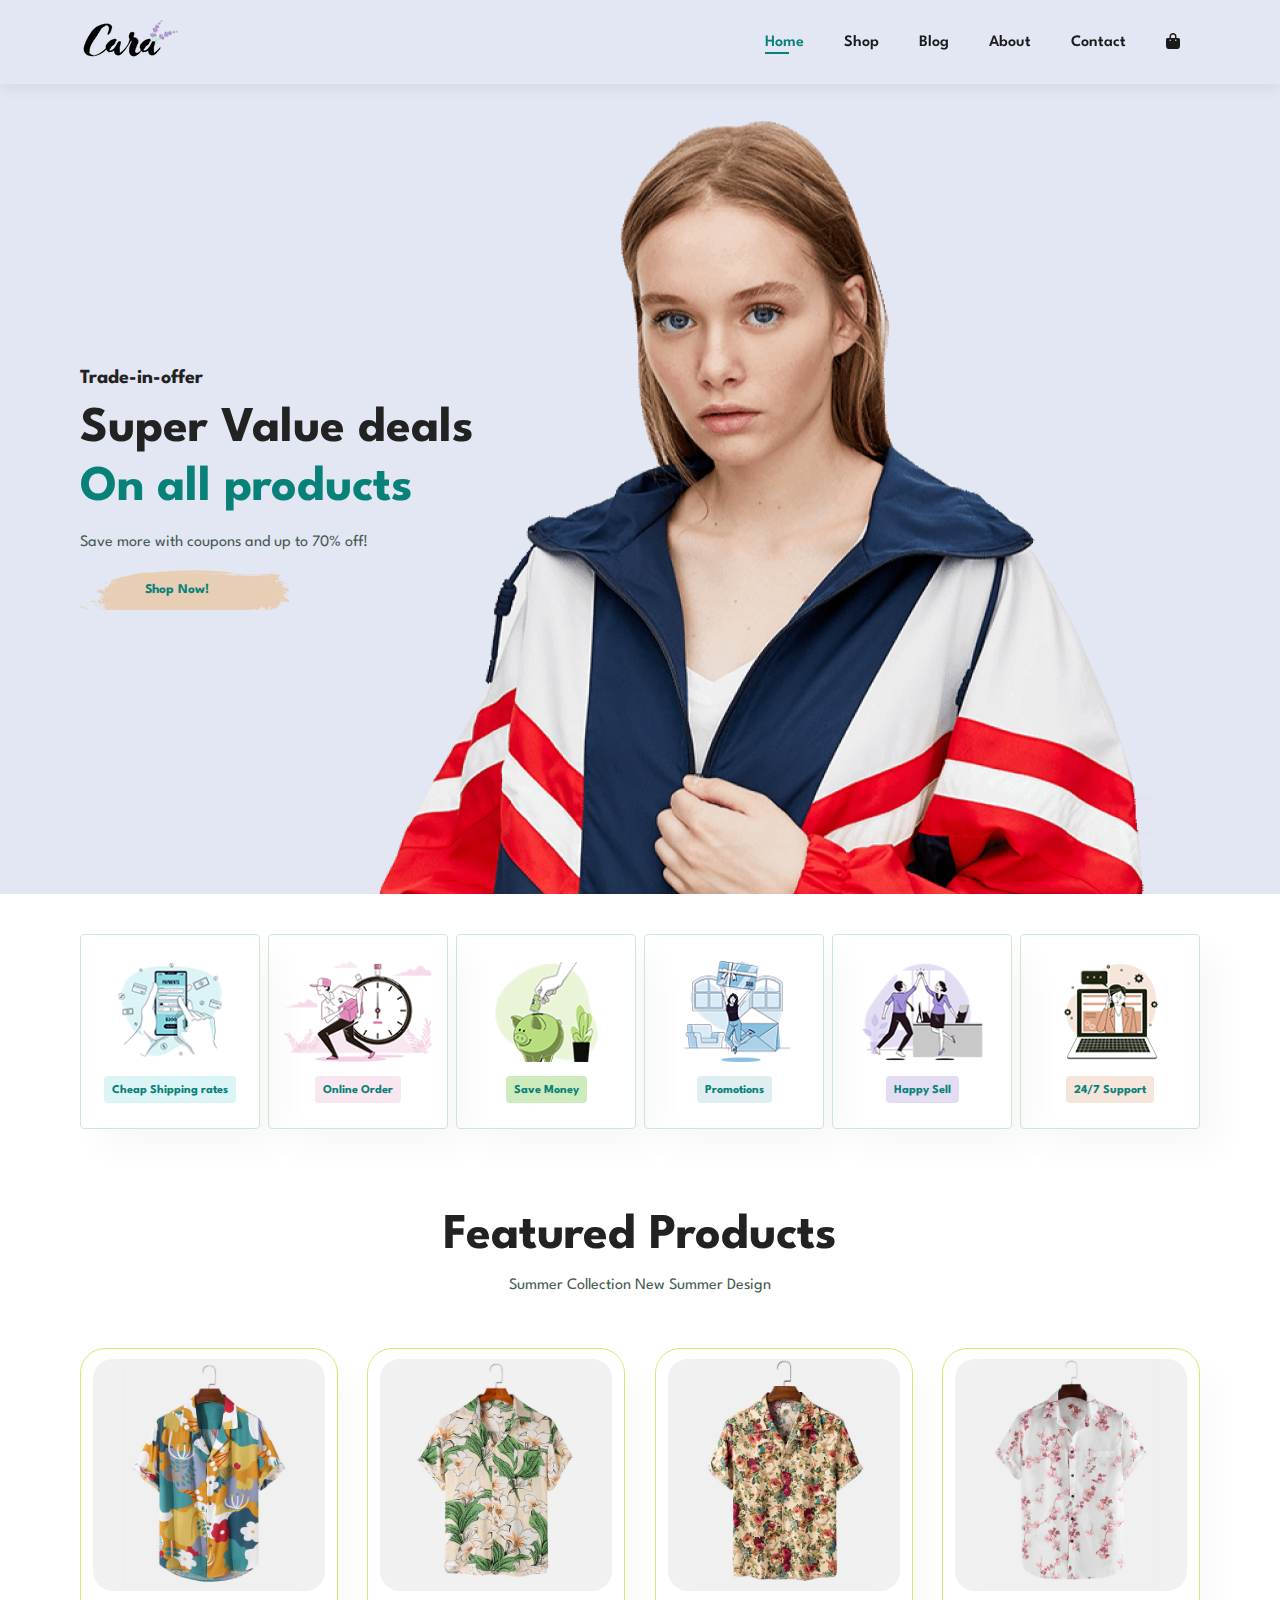
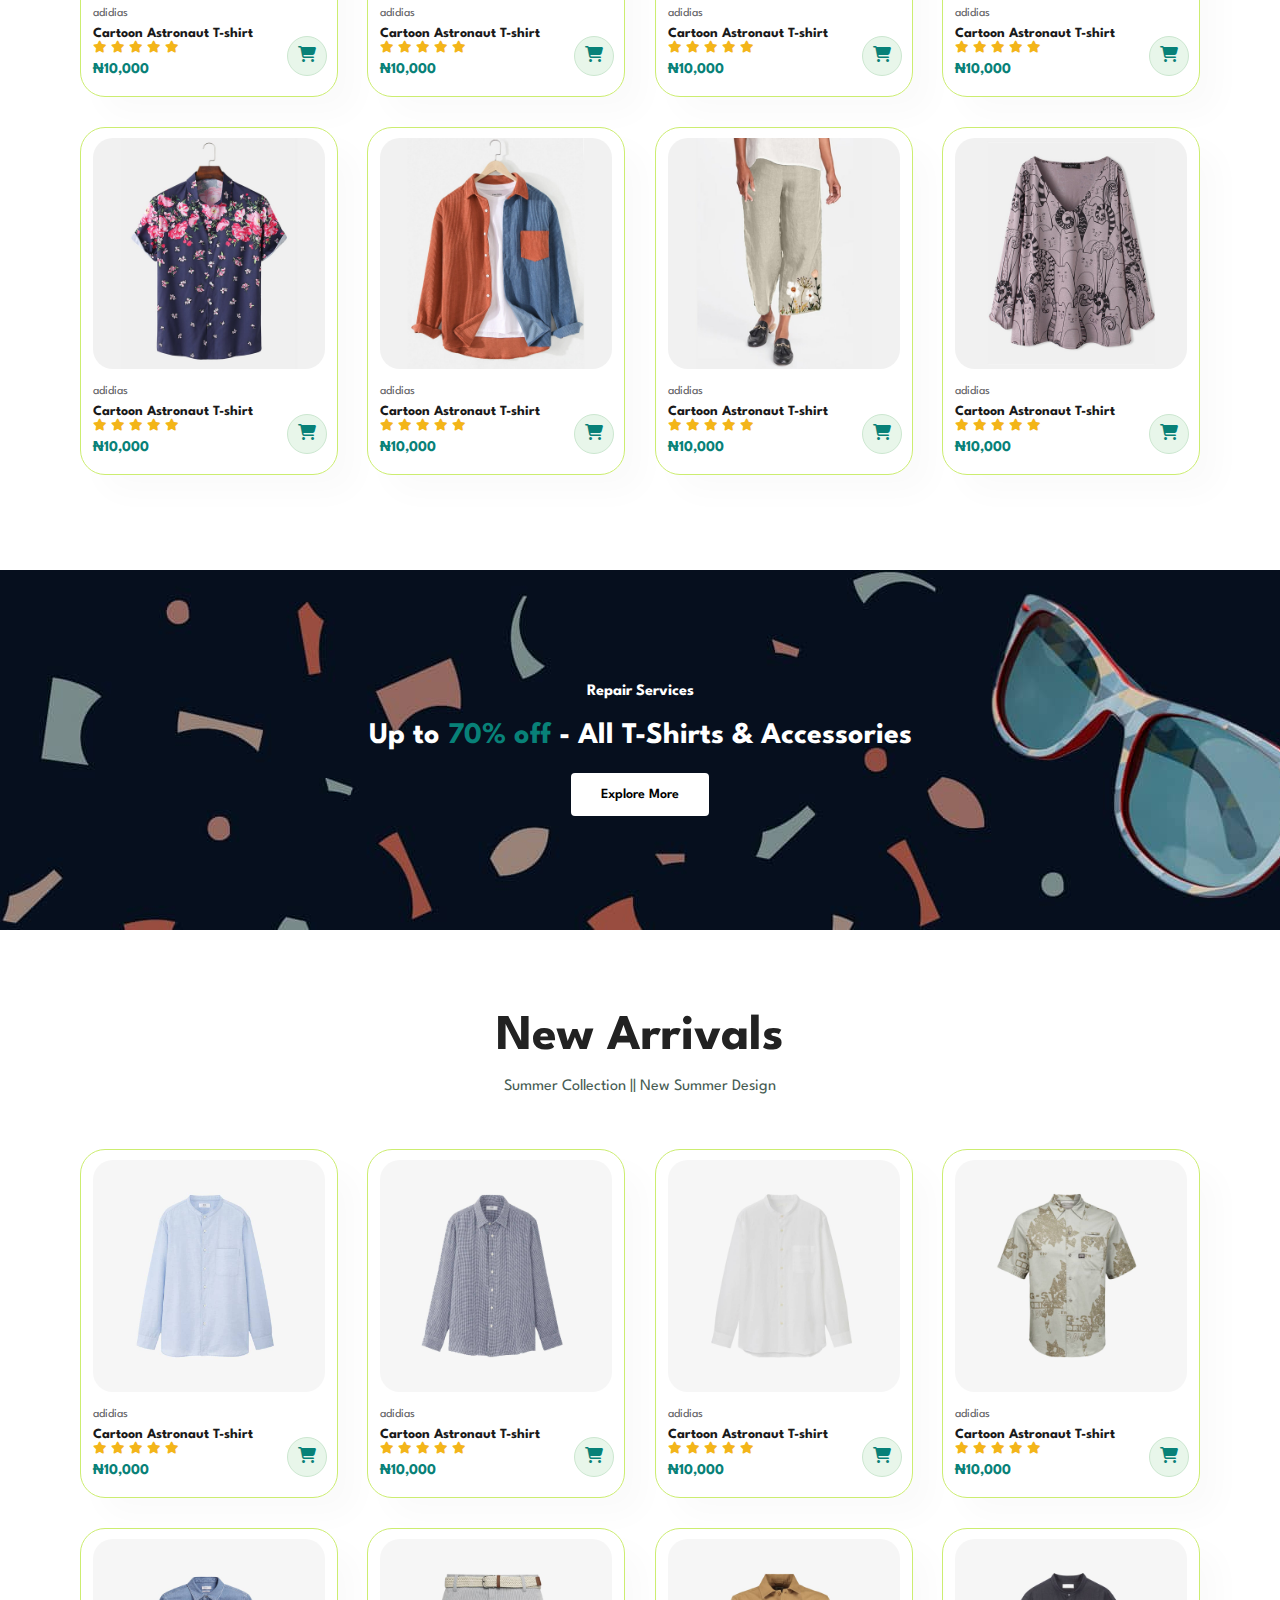
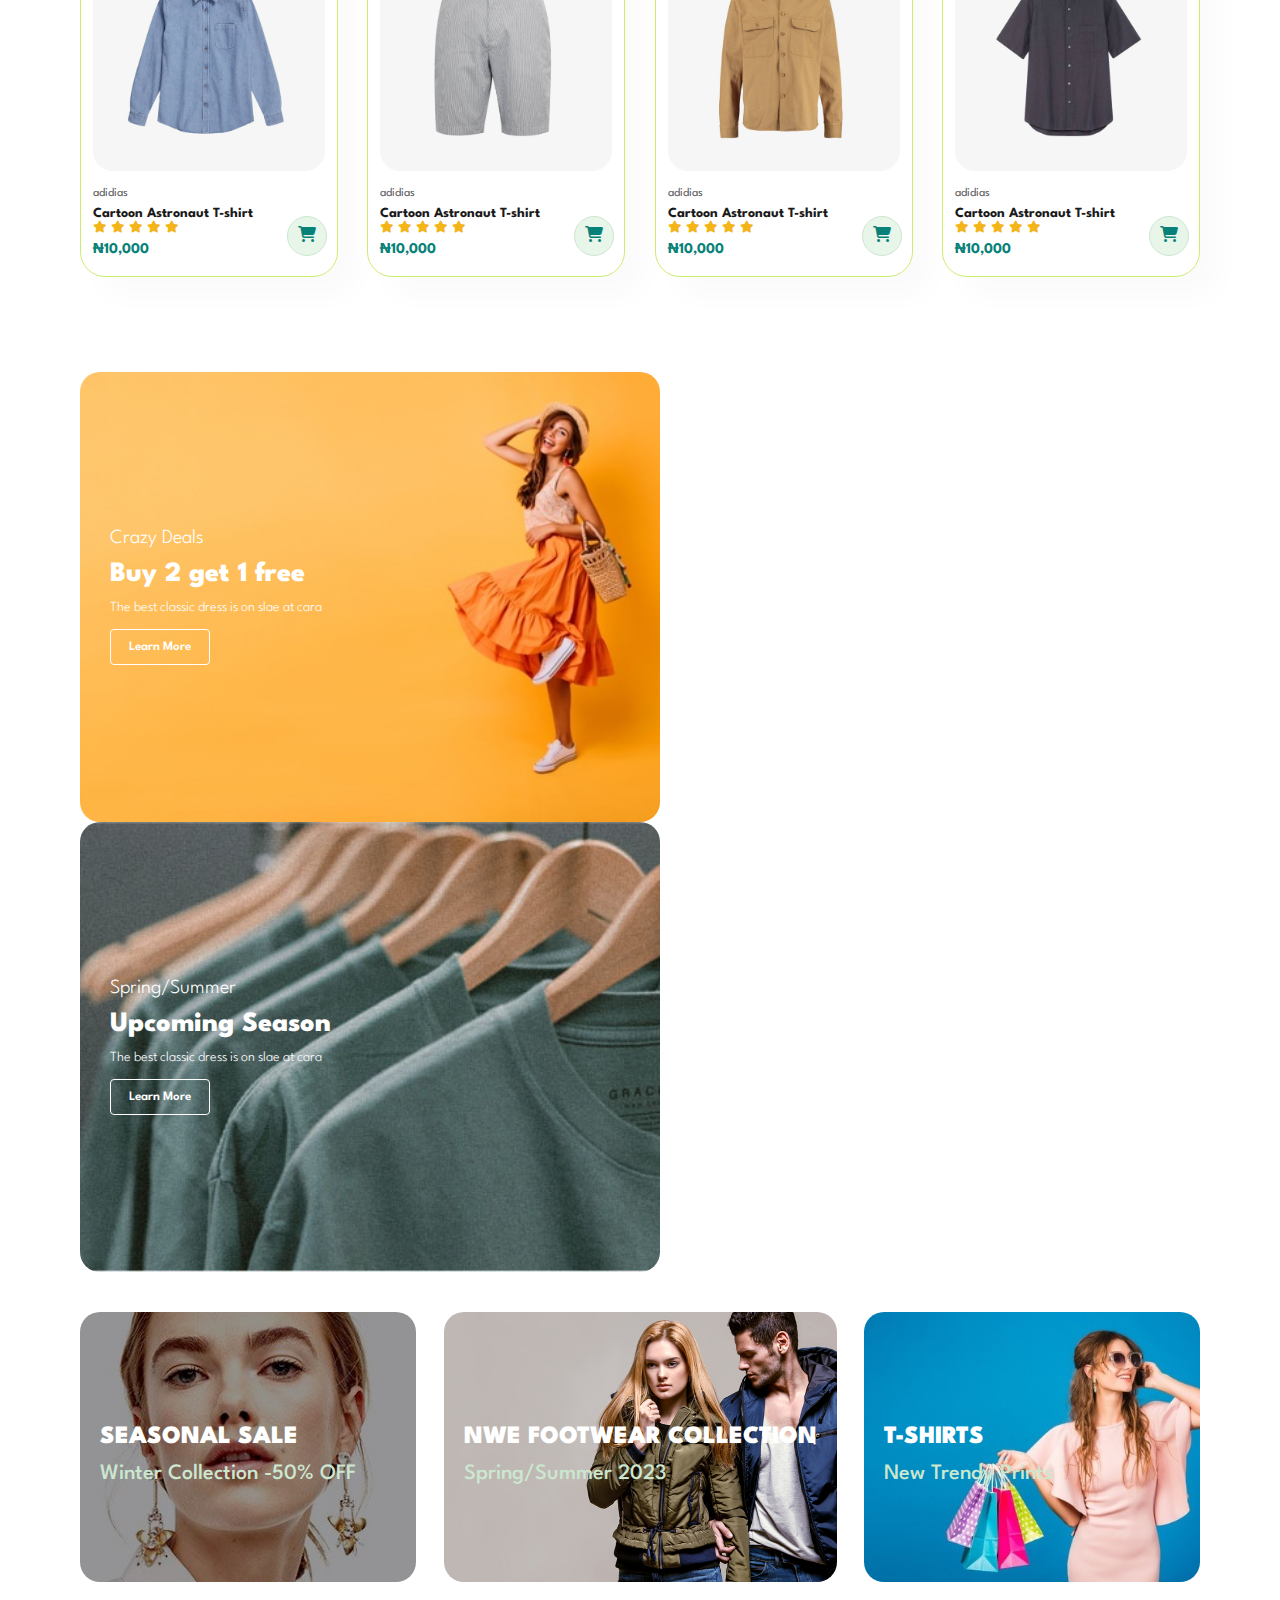
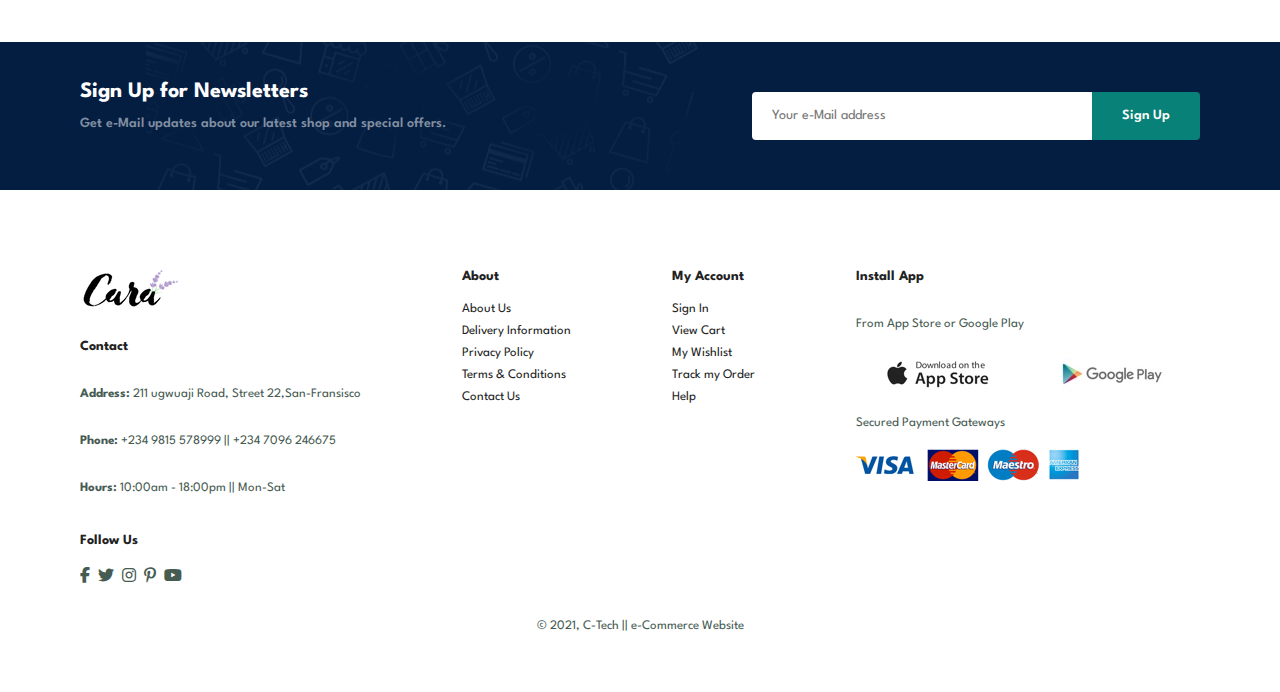
<file: Second e-Commerce website - Copy/index.html>
<!DOCTYPE html>
<html lang="en">
<head>
    <meta charset="UTF-8">
    <meta http-equiv="X-UA-Compatible" content="IE=edge">
    <meta name="viewport" content="width=device-width, initial-scale=1.0">
    <title>e-Comm Website</title>
    <link rel="stylesheet" href="style.css">
    <link rel="stylesheet" href="https://cdnjs.cloudflare.com/ajax/libs/font-awesome/6.4.0/css/all.min.css">
</head>
<body>
    <section id="header">
     <a href="#"><img src="images/logo ecom.png" class="logo" alt=""></a>

     <div>
        <ul id="navbar">
            <li><a class="active" href="index.html">Home</a></li>
            <li><a href="shop.html">Shop</a></li>
            <li><a href="blog.html">Blog</a></li>
            <li><a href="about.html">About</a></li>
            <li><a href="contact.html">Contact</a></li>
            <li><a id="lg-bag" href="cart.html"><i class="fa-solid fa-shopping-bag"></i></a></li>
            <a href="#" id="close"><i class="fa fa-times"></i></a>
        </ul>
     </div>
     <div id="mobile">
        <a href=""><i class="fa-solid fa-shopping-bag" class="shopping-bag"></i></a>
        <i class="fa fa-bars" id="bar"></i>
     </div>
    </section>

    <section id="hero">
        <h4>Trade-in-offer</h4>
        <h2>Super Value deals</h2>
        <h1>On all products</h1>
        <p>Save more with coupons and up to 70% off!</p>
        <button>Shop Now!</button>
    </section>

    <section id="feature" class="section-p1">
        <div class="fe-box">
            <img src="images/f1.png" alt="">
            <h6>Cheap Shipping rates</h6>
        </div>
        <div class="fe-box">
            <img src="images/f2.png" alt="">
            <h6>Online Order</h6>
        </div>
        <div class="fe-box">
            <img src="images/f3.png" alt="">
            <h6>Save Money</h6>
        </div>
        <div class="fe-box">
            <img src="images/f4.png" alt="">
            <h6>Promotions</h6>
        </div>
        <div class="fe-box">
            <img src="images/f5.png" alt="">
            <h6>Happy Sell</h6>
        </div>
        <div class="fe-box">
            <img src="images/f6.png" alt="">
            <h6>24/7 Support</h6>
        </div>
    </section>

    <section id="product-1" class="section-p1">
        <h2>Featured Products</h2>
        <p>Summer Collection New Summer Design</p>
        <div class="pro-container">
            <div class="pro">
                <img src="images/f1 p.jpg" alt="">
                <div class="des">
                    <span>adidias</span>
                    <h5>Cartoon Astronaut T-shirt</h5>
                    <div class="star">
                        <i class="fa fa-star"></i>
                        <i class="fa fa-star"></i>
                        <i class="fa fa-star"></i>
                        <i class="fa fa-star"></i>
                        <i class="fa fa-star"></i>
                    </div>
                    <h4>&#8358;10,000</h4>
                </div>
                <a href="#"><i class="fa fa-shopping-cart"></i></a>
            </div>
            <div class="pro">
                <img src="images/f2p.jpg" alt="">
                <div class="des">
                    <span>adidias</span>
                    <h5>Cartoon Astronaut T-shirt</h5>
                    <div class="star">
                        <i class="fa fa-star"></i>
                        <i class="fa fa-star"></i>
                        <i class="fa fa-star"></i>
                        <i class="fa fa-star"></i>
                        <i class="fa fa-star"></i>
                    </div>
                    <h4>&#8358;10,000</h4>
                </div>
                <a href="#"><i class="fa fa-shopping-cart"></i></a>
            </div>
            <div class="pro">
                <img src="images/f3 p.jpg" alt="">
                <div class="des">
                    <span>adidias</span>
                    <h5>Cartoon Astronaut T-shirt</h5>
                    <div class="star">
                        <i class="fa fa-star"></i>
                        <i class="fa fa-star"></i>
                        <i class="fa fa-star"></i>
                        <i class="fa fa-star"></i>
                        <i class="fa fa-star"></i>
                    </div>
                    <h4>&#8358;10,000</h4>
                </div>
                <a href="#"><i class="fa fa-shopping-cart"></i></a>
            </div>
            <div class="pro">
                <img src="images/f4p.jpg" alt="">
                <div class="des">
                    <span>adidias</span>
                    <h5>Cartoon Astronaut T-shirt</h5>
                    <div class="star">
                        <i class="fa fa-star"></i>
                        <i class="fa fa-star"></i>
                        <i class="fa fa-star"></i>
                        <i class="fa fa-star"></i>
                        <i class="fa fa-star"></i>
                    </div>
                    <h4>&#8358;10,000</h4>
                </div>
                <a href="#"><i class="fa fa-shopping-cart"></i></a>
            </div>
            <div class="pro">
                <img src="images/f5o.jpg" alt="">
                <div class="des">
                    <span>adidias</span>
                    <h5>Cartoon Astronaut T-shirt</h5>
                    <div class="star">
                        <i class="fa fa-star"></i>
                        <i class="fa fa-star"></i>
                        <i class="fa fa-star"></i>
                        <i class="fa fa-star"></i>
                        <i class="fa fa-star"></i>
                    </div>
                    <h4>&#8358;10,000</h4>
                </div>
                <a href="#"><i class="fa fa-shopping-cart"></i></a>
            </div>
            <div class="pro">
                <img src="images/f6p.jpg" alt="">
                <div class="des">
                    <span>adidias</span>
                    <h5>Cartoon Astronaut T-shirt</h5>
                    <div class="star">
                        <i class="fa fa-star"></i>
                        <i class="fa fa-star"></i>
                        <i class="fa fa-star"></i>
                        <i class="fa fa-star"></i>
                        <i class="fa fa-star"></i>
                    </div>
                    <h4>&#8358;10,000</h4>
                </div>
                <a href="#"><i class="fa fa-shopping-cart"></i></a>
            </div>
            <div class="pro">
                <img src="images/f7p.jpg" alt="">
                <div class="des">
                    <span>adidias</span>
                    <h5>Cartoon Astronaut T-shirt</h5>
                    <div class="star">
                        <i class="fa fa-star"></i>
                        <i class="fa fa-star"></i>
                        <i class="fa fa-star"></i>
                        <i class="fa fa-star"></i>
                        <i class="fa fa-star"></i>
                    </div>
                    <h4>&#8358;10,000</h4>
                </div>
                <a href="#"><i class="fa fa-shopping-cart"></i></a>
            </div>
            <div class="pro">
                <img src="images/f8p.jpg" alt="">
                <div class="des">
                    <span>adidias</span>
                    <h5>Cartoon Astronaut T-shirt</h5>
                    <div class="star">
                        <i class="fa fa-star"></i>
                        <i class="fa fa-star"></i>
                        <i class="fa fa-star"></i>
                        <i class="fa fa-star"></i>
                        <i class="fa fa-star"></i>
                    </div>
                    <h4>&#8358;10,000</h4>
                </div>
                <a href="#"><i class="fa fa-shopping-cart"></i></a>
            </div>
        </div>
    </section>

    <section id="banner" class="section-m1">
        <h4>Repair Services</h4>
        <h2>Up to <span>70% off</span> - All T-Shirts & Accessories</h2>
        <button class="normal">Explore More</button>
    </section>

    <section id="product-1" class="section-p1">
        <h2>New Arrivals</h2>
        <p>Summer Collection || New Summer Design</p>
        <div class="pro-container">
            <div class="pro">
                <img src="images/n1.jpg" alt="">
                <div class="des">
                    <span>adidias</span>
                    <h5>Cartoon Astronaut T-shirt</h5>
                    <div class="star">
                        <i class="fa fa-star"></i>
                        <i class="fa fa-star"></i>
                        <i class="fa fa-star"></i>
                        <i class="fa fa-star"></i>
                        <i class="fa fa-star"></i>
                    </div>
                    <h4>&#8358;10,000</h4>
                </div>
                <a href="#"><i class="fa fa-shopping-cart"></i></a>
            </div>
            <div class="pro">
                <img src="images/n2.jpg" alt="">
                <div class="des">
                    <span>adidias</span>
                    <h5>Cartoon Astronaut T-shirt</h5>
                    <div class="star">
                        <i class="fa fa-star"></i>
                        <i class="fa fa-star"></i>
                        <i class="fa fa-star"></i>
                        <i class="fa fa-star"></i>
                        <i class="fa fa-star"></i>
                    </div>
                    <h4>&#8358;10,000</h4>
                </div>
                <a href="#"><i class="fa fa-shopping-cart"></i></a>
            </div>
            <div class="pro">
                <img src="images/n3.jpg" alt="">
                <div class="des">
                    <span>adidias</span>
                    <h5>Cartoon Astronaut T-shirt</h5>
                    <div class="star">
                        <i class="fa fa-star"></i>
                        <i class="fa fa-star"></i>
                        <i class="fa fa-star"></i>
                        <i class="fa fa-star"></i>
                        <i class="fa fa-star"></i>
                    </div>
                    <h4>&#8358;10,000</h4>
                </div>
                <a href="#"><i class="fa fa-shopping-cart"></i></a>
            </div>
            <div class="pro">
                <img src="images/n4.jpg" alt="">
                <div class="des">
                    <span>adidias</span>
                    <h5>Cartoon Astronaut T-shirt</h5>
                    <div class="star">
                        <i class="fa fa-star"></i>
                        <i class="fa fa-star"></i>
                        <i class="fa fa-star"></i>
                        <i class="fa fa-star"></i>
                        <i class="fa fa-star"></i>
                    </div>
                    <h4>&#8358;10,000</h4>
                </div>
                <a href="#"><i class="fa fa-shopping-cart"></i></a>
            </div>
            <div class="pro">
                <img src="images/n5.jpg" alt="">
                <div class="des">
                    <span>adidias</span>
                    <h5>Cartoon Astronaut T-shirt</h5>
                    <div class="star">
                        <i class="fa fa-star"></i>
                        <i class="fa fa-star"></i>
                        <i class="fa fa-star"></i>
                        <i class="fa fa-star"></i>
                        <i class="fa fa-star"></i>
                    </div>
                    <h4>&#8358;10,000</h4>
                </div>
                <a href="#"><i class="fa fa-shopping-cart"></i></a>
            </div>
            <div class="pro">
                <img src="images/n6.jpg" alt="">
                <div class="des">
                    <span>adidias</span>
                    <h5>Cartoon Astronaut T-shirt</h5>
                    <div class="star">
                        <i class="fa fa-star"></i>
                        <i class="fa fa-star"></i>
                        <i class="fa fa-star"></i>
                        <i class="fa fa-star"></i>
                        <i class="fa fa-star"></i>
                    </div>
                    <h4>&#8358;10,000</h4>
                </div>
                <a href="#"><i class="fa fa-shopping-cart"></i></a>
            </div>
            <div class="pro">
                <img src="images/n7.jpg" alt="">
                <div class="des">
                    <span>adidias</span>
                    <h5>Cartoon Astronaut T-shirt</h5>
                    <div class="star">
                        <i class="fa fa-star"></i>
                        <i class="fa fa-star"></i>
                        <i class="fa fa-star"></i>
                        <i class="fa fa-star"></i>
                        <i class="fa fa-star"></i>
                    </div>
                    <h4>&#8358;10,000</h4>
                </div>
                <a href="#"><i class="fa fa-shopping-cart"></i></a>
            </div>
            <div class="pro">
                <img src="images/n8.jpg" alt="">
                <div class="des">
                    <span>adidias</span>
                    <h5>Cartoon Astronaut T-shirt</h5>
                    <div class="star">
                        <i class="fa fa-star"></i>
                        <i class="fa fa-star"></i>
                        <i class="fa fa-star"></i>
                        <i class="fa fa-star"></i>
                        <i class="fa fa-star"></i>
                    </div>
                    <h4>&#8358;10,000</h4>
                </div>
                <a href="#"><i class="fa fa-shopping-cart"></i></a>
            </div>
        </div>
    </section>

    <section id="sm-banner" class="section-p1">
        <div class="banner-box">
            <h4>Crazy Deals</h4>
            <h2>Buy 2 get 1 free</h2>
            <span>The best classic dress is on slae at cara</span>
            <button class="white">Learn More</button>
        </div>
        <div class="banner-box banner-box-2">
            <h4>Spring/Summer</h4>
            <h2>Upcoming Season</h2>
            <span>The best classic dress is on slae at cara</span>
            <button class="white">Learn More</button>
        </div>
    </section>

    <section id="banner-3">
        <div class="banner-box">
            <h2>SEASONAL SALE</h2>
            <h4>Winter Collection -50% OFF</h4> 
        </div>
        <div class="banner-box banner-box-2">
            <h2>NWE FOOTWEAR COLLECTION</h2>
            <h4>Spring/Summer 2023</h4> 
        </div>
        <div class="banner-box banner-box-3">
            <h2>T-SHIRTS</h2>
            <h4>New Trendy Prints</h4> 
        </div>
    </section>

    <section id="newsletter" class="section-p1 section-m1">
        <div class="news-text">
            <h4>Sign Up for Newsletters</h4>
            <p>Get e-Mail updates about our latest shop and special offers.</p>
        </div>
        <div class="form">
            <input type="text" placeholder="Your e-Mail address">
            <button class="normal">Sign Up</button>
        </div>
    </section>

    <footer class="section-p1">
        <div class="col">
            <img src="images/logo ecom.png" class="logo" alt="">
            <h4>Contact</h4>
            <p><strong>Address:</strong> 211 ugwuaji Road, Street 22,San-Fransisco</p>
            <p><strong>Phone:</strong> +234 9815 578999 || +234 7096 246675</p>
            <p><strong>Hours:</strong> 10:00am - 18:00pm || Mon-Sat</p>
            <div class="follow">
                <h4>Follow Us</h4>
                <div class="icon">
                    <i class="fab fa-facebook-f"></i>
                    <i class="fab fa-twitter"></i>
                    <i class="fab fa-instagram"></i>
                    <i class="fab fa-pinterest-p "></i>
                    <i class="fab fa-youtube"></i>
                </div>
            </div>
        </div>
        <div class="col">
            <h4>About</h4>
            <a href="">About Us</a>
            <a href="">Delivery Information</a>
            <a href="">Privacy Policy</a>
            <a href="">Terms & Conditions</a>
            <a href="">Contact Us</a>
        </div>
        <div class="col">
            <h4>My Account</h4>
            <a href="">Sign In</a>
            <a href="">View Cart</a>
            <a href="">My Wishlist</a>
            <a href="">Track my Order</a>
            <a href="">Help</a>
        </div>
        <div class="col-install">
            <h4>Install App</h4>
            <p>From App Store or Google Play</p>
            <div class="row">
                <img src="images/app.jpg" alt="">
                <img src="images/play.jpg" alt="">
            </div>
            <p>Secured Payment Gateways</p>
            <img src="images/pay.png" alt="">
        </div>

        <div class="copy-right">
            <p>&#169 2021, C-Tech || e-Commerce Website</p>
        </div>
    </footer>

    <script src="script.js"></script>
</body>
</html>
</file>
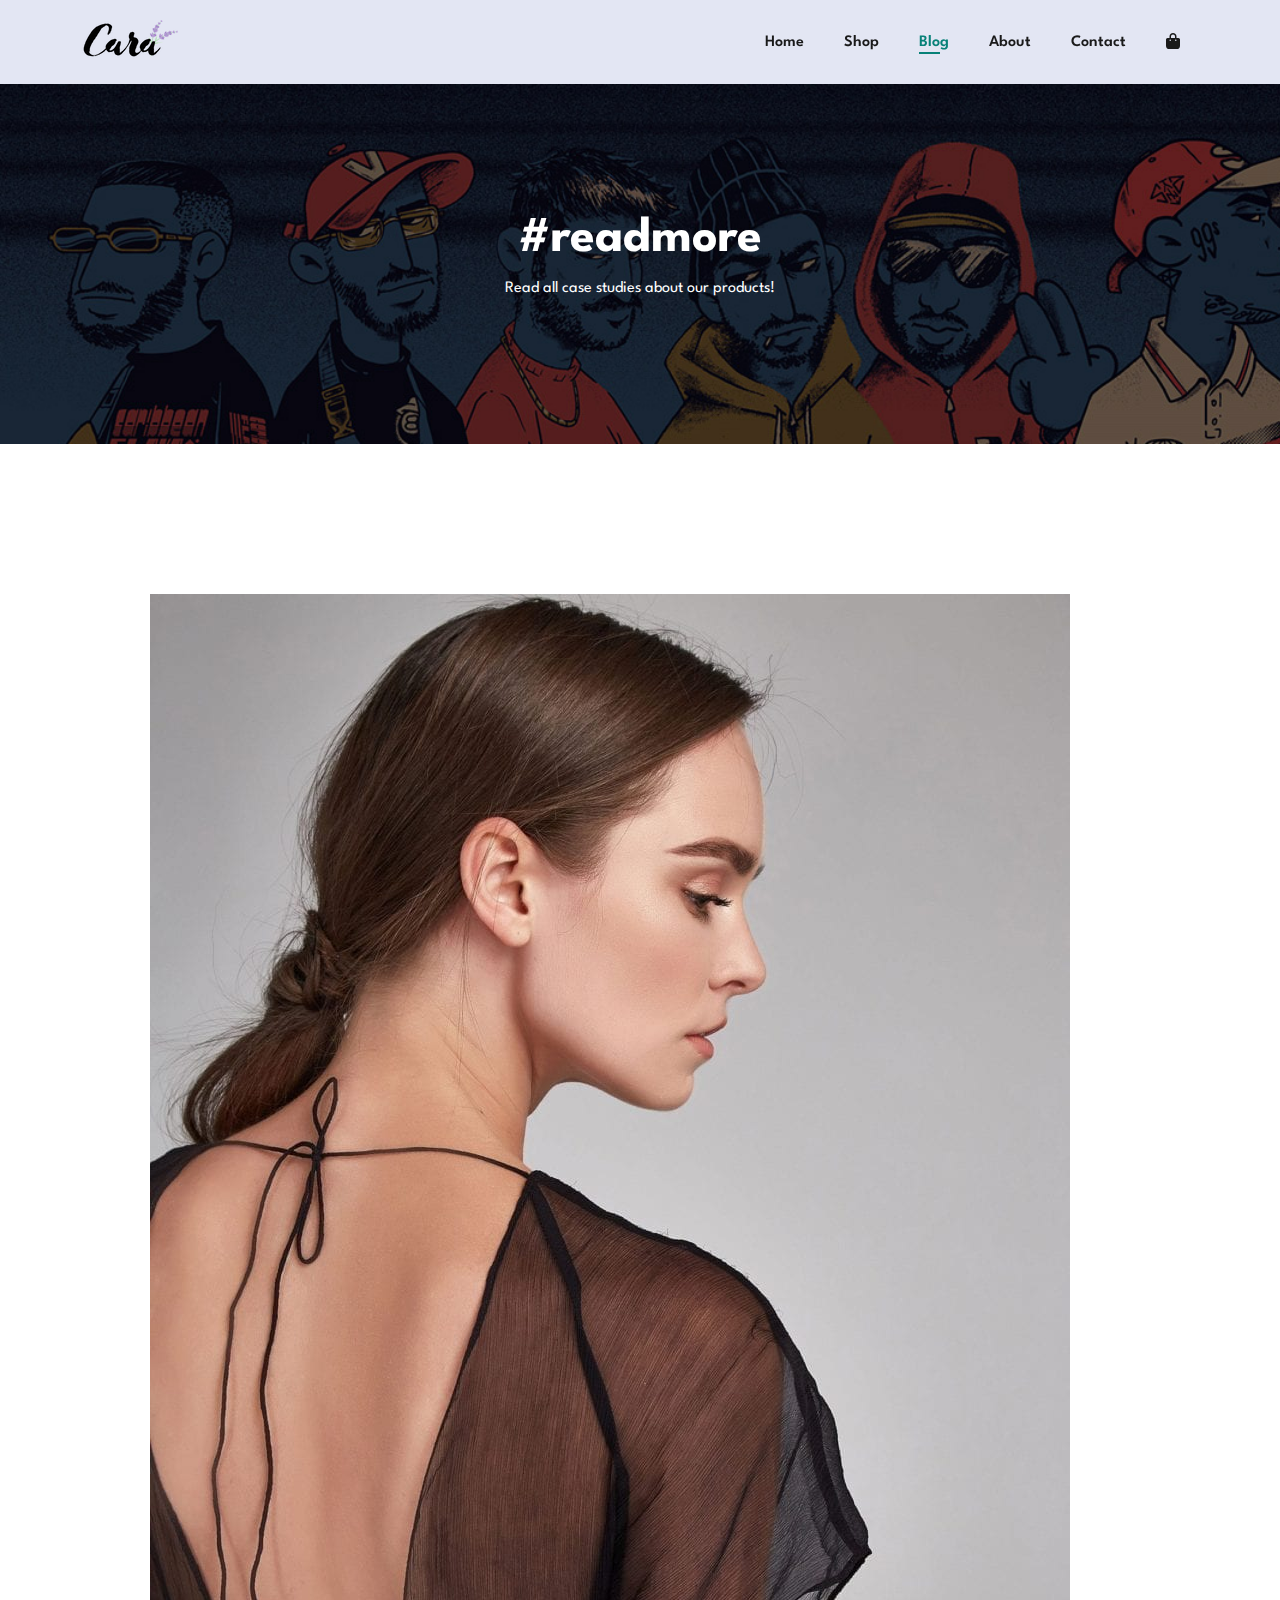
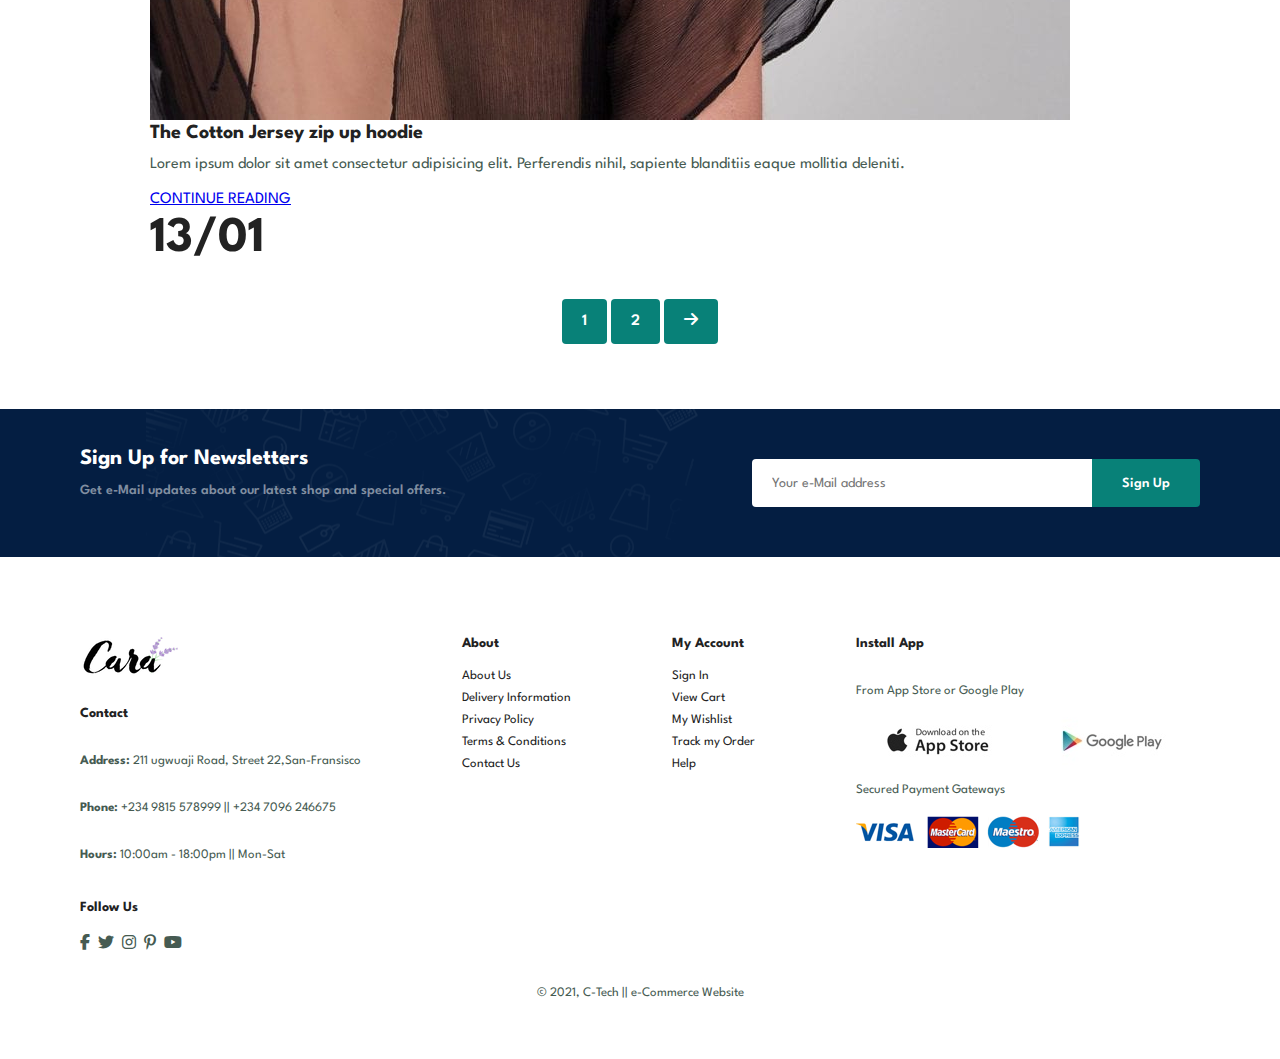
<file: Second e-Commerce website - Copy/blog.html>
<!DOCTYPE html>
<html lang="en">
<head>
    <meta charset="UTF-8">
    <meta http-equiv="X-UA-Compatible" content="IE=edge">
    <meta name="viewport" content="width=device-width, initial-scale=1.0">
    <title>e-Comm Website</title>
    <link rel="stylesheet" href="style.css">
    <link rel="stylesheet" href="https://cdnjs.cloudflare.com/ajax/libs/font-awesome/6.4.0/css/all.min.css">
</head>
<body>
    <secion id="header">
     <a href="#"><img src="images/logo ecom.png" class="logo" alt=""></a>

     <div>
        <ul id="navbar">
            <li><a href="index.html">Home</a></li>
            <li><a href="shop.html">Shop</a></li>
            <li><a class="active" href="blog.html">Blog</a></li>
            <li><a href="about.html">About</a></li>
            <li><a href="contact.html">Contact</a></li>
            <li><a id="lg-bag" href="cart.html"><i class="fa-solid fa-shopping-bag"></i></a></li>
            <a href="#" id="close"><i class="fa fa-times"></i></a>
        </ul>
     </div>
     <div id="mobile">
        <a href=""><i class="fa-solid fa-shopping-bag" class="shopping-bag"></i></a>
        <i class="fa fa-bars" id="bar"></i>
     </div>
    </secion>

    <section id="page-header" class="blog-header">
        <h2>#readmore</h2>
        <p>Read all case studies about our products!</p>
    </section>

    <section id="blog">
        <div class="blog-box">
            <div class="box-img">
                <img src="images/b1 blog.jpg" alt="">
            </div>
            <div class="blog-details">
                <h4>The Cotton Jersey zip up hoodie</h4>
                <p>Lorem ipsum dolor sit amet consectetur adipisicing elit. Perferendis nihil, 
                sapiente blanditiis eaque mollitia deleniti.</p>
                <a href="#">CONTINUE READING</a>
            </div>
            <h1>13/01</h1>
        </div>
    </section>

    <section id="pagination" class="section-p1">
        <a href="#">1</a>
        <a href="#">2</a>
        <a href="#"><i class="fa fa-arrow-right"></i></a>
    </section>

    <section id="newsletter" class="section-p1 section-m1">
        <div class="news-text">
            <h4>Sign Up for Newsletters</h4>
            <p>Get e-Mail updates about our latest shop and special offers.</p>
        </div>
        <div class="form">
            <input type="text" placeholder="Your e-Mail address">
            <button class="normal">Sign Up</button>
        </div>
    </section>

    <footer class="section-p1">
        <div class="col">
            <img src="images/logo ecom.png" class="logo" alt="">
            <h4>Contact</h4>
            <p><strong>Address:</strong> 211 ugwuaji Road, Street 22,San-Fransisco</p>
            <p><strong>Phone:</strong> +234 9815 578999 || +234 7096 246675</p>
            <p><strong>Hours:</strong> 10:00am - 18:00pm || Mon-Sat</p>
            <div class="follow">
                <h4>Follow Us</h4>
                <div class="icon">
                    <i class="fab fa-facebook-f"></i>
                    <i class="fab fa-twitter"></i>
                    <i class="fab fa-instagram"></i>
                    <i class="fab fa-pinterest-p "></i>
                    <i class="fab fa-youtube"></i>
                </div>
            </div>
        </div>
        <div class="col">
            <h4>About</h4>
            <a href="">About Us</a>
            <a href="">Delivery Information</a>
            <a href="">Privacy Policy</a>
            <a href="">Terms & Conditions</a>
            <a href="">Contact Us</a>
        </div>
        <div class="col">
            <h4>My Account</h4>
            <a href="">Sign In</a>
            <a href="">View Cart</a>
            <a href="">My Wishlist</a>
            <a href="">Track my Order</a>
            <a href="">Help</a>
        </div>
        <div class="col-install">
            <h4>Install App</h4>
            <p>From App Store or Google Play</p>
            <div class="row">
                <img src="images/app.jpg" alt="">
                <img src="images/play.jpg" alt="">
            </div>
            <p>Secured Payment Gateways</p>
            <img src="images/pay.png" alt="">
        </div>
        <div class="copy-right">
            <p>&#169 2021, C-Tech || e-Commerce Website</p>
        </div>
    </footer>

    <script src="script.js"></script>
</body>
</html>
</file>
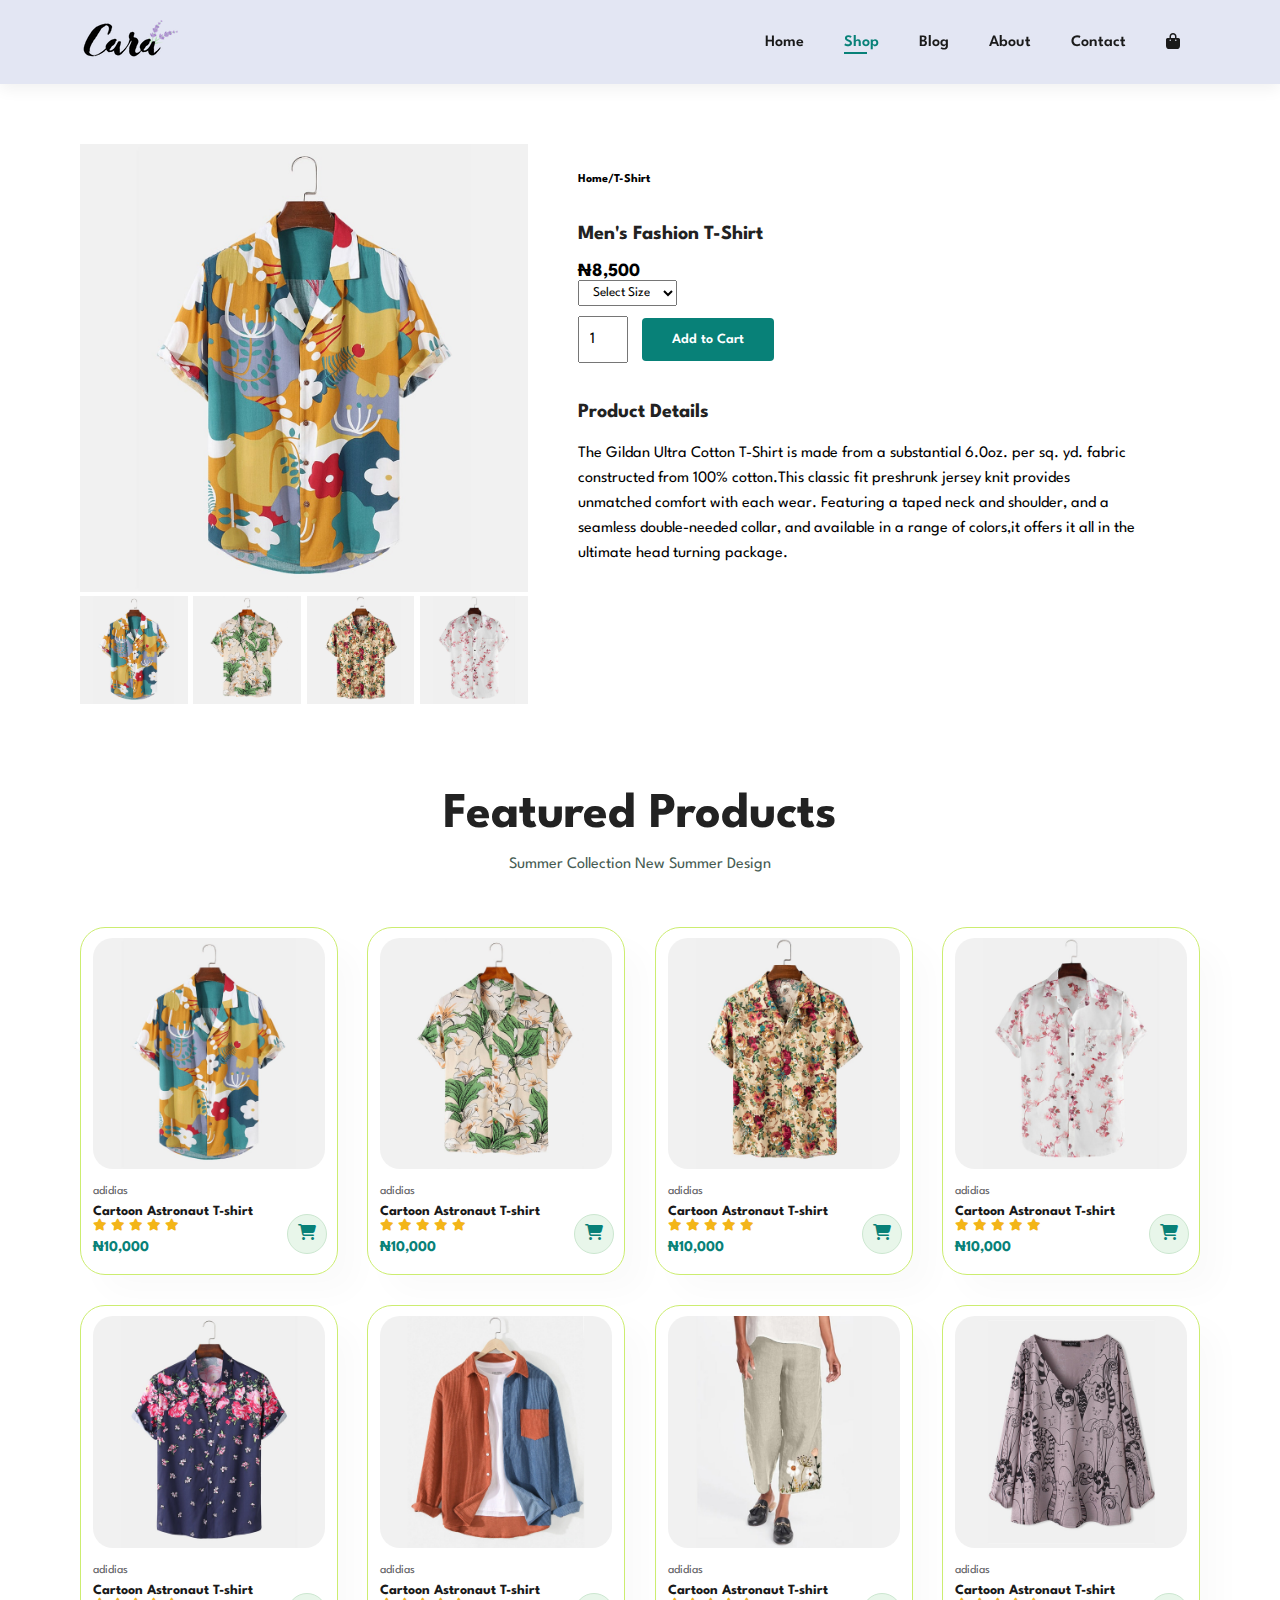
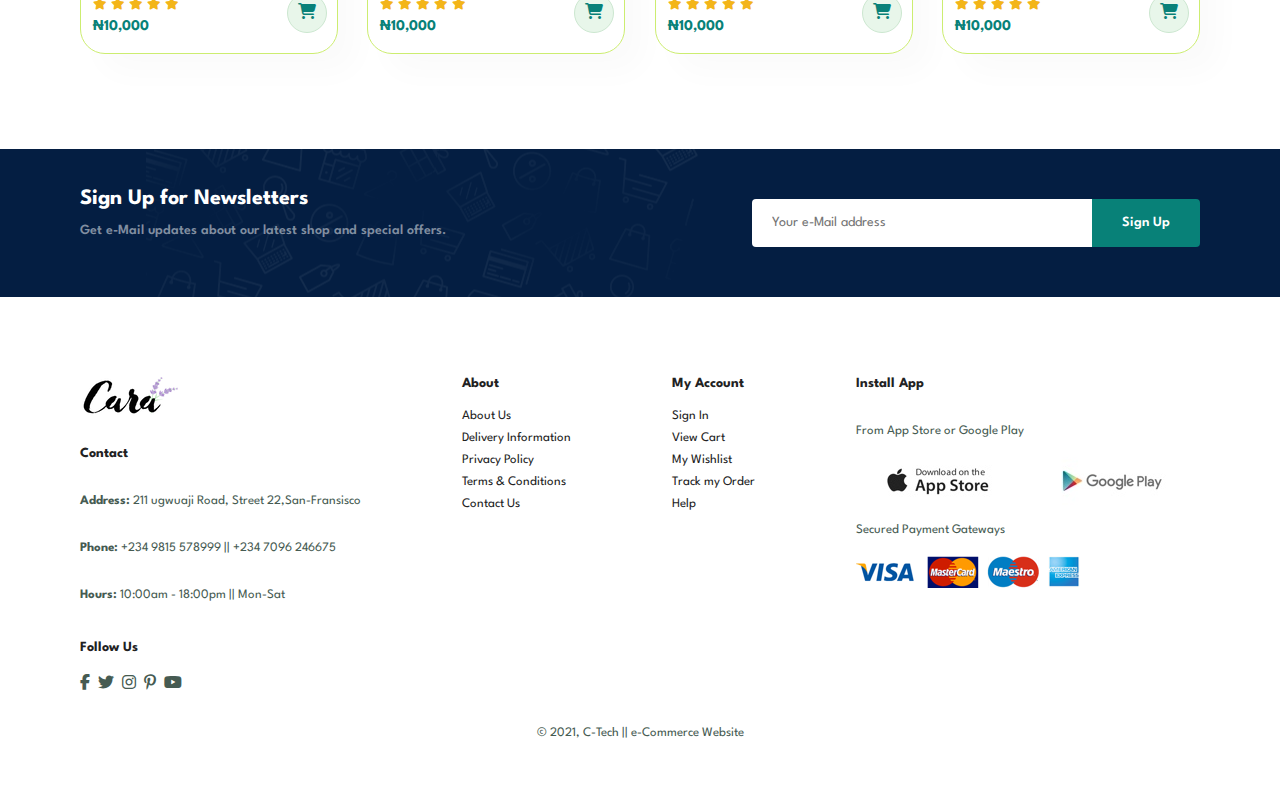
<file: Second e-Commerce website - Copy/s-product.html>
<!DOCTYPE html>
<html lang="en">
<head>
    <meta charset="UTF-8">
    <meta http-equiv="X-UA-Compatible" content="IE=edge">
    <meta name="viewport" content="width=device-width, initial-scale=1.0">
    <title>e-Comm Website</title>
    <link rel="stylesheet" href="style.css">
    <link rel="stylesheet" href="https://cdnjs.cloudflare.com/ajax/libs/font-awesome/6.4.0/css/all.min.css">
</head>
<body>
    <section id="header">
     <a href="#"><img src="images/logo ecom.png" class="logo" alt=""></a>

     <div>
        <ul id="navbar">
            <li><a href="index.html">Home</a></li>
            <li><a class="active" href="shop.html">Shop</a></li>
            <li><a href="blog.html">Blog</a></li>
            <li><a href="about.html">About</a></li>
            <li><a href="contact.html">Contact</a></li>
            <li><a id="lg-bag" href="cart.html"><i class="fa-solid fa-shopping-bag"></i></a></li>
            <a href="#" id="close"><i class="fa fa-times"></i></a>
        </ul>
     </div>
     <div id="mobile">
        <a href=""><i class="fa-solid fa-shopping-bag" class="shopping-bag"></i></a>
        <i class="fa fa-bars" id="bar"></i>
     </div>
    </section>

    <section id="pro-details" class="section-p1">
        <div class="single-pro-image">
        <img src="images/f1 p.jpg" width="100%" id="main-img" alt="" srcset="">
        <div class="small-image-group">
            <div class="small-img-col">
                <img src="images/f1 p.jpg" width="100%" class="small-img" alt="">
            </div>
            <div class="small-img-col">
                <img src="images/f2p.jpg" width="100%" class="small-img" alt="">
            </div>
            <div class="small-img-col">
                <img src="images/f3 p.jpg" width="100%" class="small-img" alt="">
            </div>
            <div class="small-img-col">
                <img src="images/f4p.jpg" width="100%" class="small-img" alt="">
            </div>
        </div>
        </div>
        <div class="single-pro-details">
            <h6>Home/T-Shirt</h6>
            <h4>Men's Fashion T-Shirt</h4>
            <h3>&#8358;8,500</h3>
            <select>
                <option>Select Size</option>
                <option>XL</option>
                <option>XXL</option>
                <option>L</option>
                <option>Medium</option>
                <option>Small</option>
            </select>
            <input type="number" value="1">
            <button class="normal">Add to Cart</button>
            <h4>Product Details</h4>
            <span>The Gildan Ultra Cotton T-Shirt is made from a substantial 6.0oz. per sq. yd.
                fabric constructed from 100% cotton.This classic fit preshrunk jersey knit provides
                unmatched comfort with each wear. Featuring a taped neck and shoulder, and a seamless double-needed collar,
                and available in a range of colors,it offers it all in the ultimate head turning package.
            </span>
        </div>
    </section>

    <section id="product-1" class="section-p1">
        <h2>Featured Products</h2>
        <p>Summer Collection New Summer Design</p>
        <div class="pro-container">
            <div class="pro">
                <img src="images/f1 p.jpg" alt="">
                <div class="des">
                    <span>adidias</span>
                    <h5>Cartoon Astronaut T-shirt</h5>
                    <div class="star">
                        <i class="fa fa-star"></i>
                        <i class="fa fa-star"></i>
                        <i class="fa fa-star"></i>
                        <i class="fa fa-star"></i>
                        <i class="fa fa-star"></i>
                    </div>
                    <h4>&#8358;10,000</h4>
                </div>
                <a href="#"><i class="fa fa-shopping-cart"></i></a>
            </div>
            <div class="pro">
                <img src="images/f2p.jpg" alt="">
                <div class="des">
                    <span>adidias</span>
                    <h5>Cartoon Astronaut T-shirt</h5>
                    <div class="star">
                        <i class="fa fa-star"></i>
                        <i class="fa fa-star"></i>
                        <i class="fa fa-star"></i>
                        <i class="fa fa-star"></i>
                        <i class="fa fa-star"></i>
                    </div>
                    <h4>&#8358;10,000</h4>
                </div>
                <a href="#"><i class="fa fa-shopping-cart"></i></a>
            </div>
            <div class="pro">
                <img src="images/f3 p.jpg" alt="">
                <div class="des">
                    <span>adidias</span>
                    <h5>Cartoon Astronaut T-shirt</h5>
                    <div class="star">
                        <i class="fa fa-star"></i>
                        <i class="fa fa-star"></i>
                        <i class="fa fa-star"></i>
                        <i class="fa fa-star"></i>
                        <i class="fa fa-star"></i>
                    </div>
                    <h4>&#8358;10,000</h4>
                </div>
                <a href="#"><i class="fa fa-shopping-cart"></i></a>
            </div>
            <div class="pro">
                <img src="images/f4p.jpg" alt="">
                <div class="des">
                    <span>adidias</span>
                    <h5>Cartoon Astronaut T-shirt</h5>
                    <div class="star">
                        <i class="fa fa-star"></i>
                        <i class="fa fa-star"></i>
                        <i class="fa fa-star"></i>
                        <i class="fa fa-star"></i>
                        <i class="fa fa-star"></i>
                    </div>
                    <h4>&#8358;10,000</h4>
                </div>
                <a href="#"><i class="fa fa-shopping-cart"></i></a>
            </div>
            <div class="pro">
                <img src="images/f5o.jpg" alt="">
                <div class="des">
                    <span>adidias</span>
                    <h5>Cartoon Astronaut T-shirt</h5>
                    <div class="star">
                        <i class="fa fa-star"></i>
                        <i class="fa fa-star"></i>
                        <i class="fa fa-star"></i>
                        <i class="fa fa-star"></i>
                        <i class="fa fa-star"></i>
                    </div>
                    <h4>&#8358;10,000</h4>
                </div>
                <a href="#"><i class="fa fa-shopping-cart"></i></a>
            </div>
            <div class="pro">
                <img src="images/f6p.jpg" alt="">
                <div class="des">
                    <span>adidias</span>
                    <h5>Cartoon Astronaut T-shirt</h5>
                    <div class="star">
                        <i class="fa fa-star"></i>
                        <i class="fa fa-star"></i>
                        <i class="fa fa-star"></i>
                        <i class="fa fa-star"></i>
                        <i class="fa fa-star"></i>
                    </div>
                    <h4>&#8358;10,000</h4>
                </div>
                <a href="#"><i class="fa fa-shopping-cart"></i></a>
            </div>
            <div class="pro">
                <img src="images/f7p.jpg" alt="">
                <div class="des">
                    <span>adidias</span>
                    <h5>Cartoon Astronaut T-shirt</h5>
                    <div class="star">
                        <i class="fa fa-star"></i>
                        <i class="fa fa-star"></i>
                        <i class="fa fa-star"></i>
                        <i class="fa fa-star"></i>
                        <i class="fa fa-star"></i>
                    </div>
                    <h4>&#8358;10,000</h4>
                </div>
                <a href="#"><i class="fa fa-shopping-cart"></i></a>
            </div>
            <div class="pro">
                <img src="images/f8p.jpg" alt="">
                <div class="des">
                    <span>adidias</span>
                    <h5>Cartoon Astronaut T-shirt</h5>
                    <div class="star">
                        <i class="fa fa-star"></i>
                        <i class="fa fa-star"></i>
                        <i class="fa fa-star"></i>
                        <i class="fa fa-star"></i>
                        <i class="fa fa-star"></i>
                    </div>
                    <h4>&#8358;10,000</h4>
                </div>
                <a href="#"><i class="fa fa-shopping-cart"></i></a>
            </div>
        </div>
    </section>

    <section id="newsletter" class="section-p1 section-m1">
        <div class="news-text">
            <h4>Sign Up for Newsletters</h4>
            <p>Get e-Mail updates about our latest shop and special offers.</p>
        </div>
        <div class="form">
            <input type="text" placeholder="Your e-Mail address">
            <button class="normal">Sign Up</button>
        </div>
    </section>

    <footer class="section-p1">
        <div class="col">
            <img src="images/logo ecom.png" class="logo" alt="">
            <h4>Contact</h4>
            <p><strong>Address:</strong> 211 ugwuaji Road, Street 22,San-Fransisco</p>
            <p><strong>Phone:</strong> +234 9815 578999 || +234 7096 246675</p>
            <p><strong>Hours:</strong> 10:00am - 18:00pm || Mon-Sat</p>
            <div class="follow">
                <h4>Follow Us</h4>
                <div class="icon">
                    <i class="fab fa-facebook-f"></i>
                    <i class="fab fa-twitter"></i>
                    <i class="fab fa-instagram"></i>
                    <i class="fab fa-pinterest-p "></i>
                    <i class="fab fa-youtube"></i>
                </div>
            </div>
        </div>
        <div class="col">
            <h4>About</h4>
            <a href="">About Us</a>
            <a href="">Delivery Information</a>
            <a href="">Privacy Policy</a>
            <a href="">Terms & Conditions</a>
            <a href="">Contact Us</a>
        </div>
        <div class="col">
            <h4>My Account</h4>
            <a href="">Sign In</a>
            <a href="">View Cart</a>
            <a href="">My Wishlist</a>
            <a href="">Track my Order</a>
            <a href="">Help</a>
        </div>
        <div class="col-install">
            <h4>Install App</h4>
            <p>From App Store or Google Play</p>
            <div class="row">
                <img src="images/app.jpg" alt="">
                <img src="images/play.jpg" alt="">
            </div>
            <p>Secured Payment Gateways</p>
            <img src="images/pay.png" alt="">
        </div>

        <div class="copy-right">
            <p>&#169 2021, C-Tech || e-Commerce Website</p>
        </div>
    </footer>

        <script src="script.js"></script>
</body>
</html>
</file>
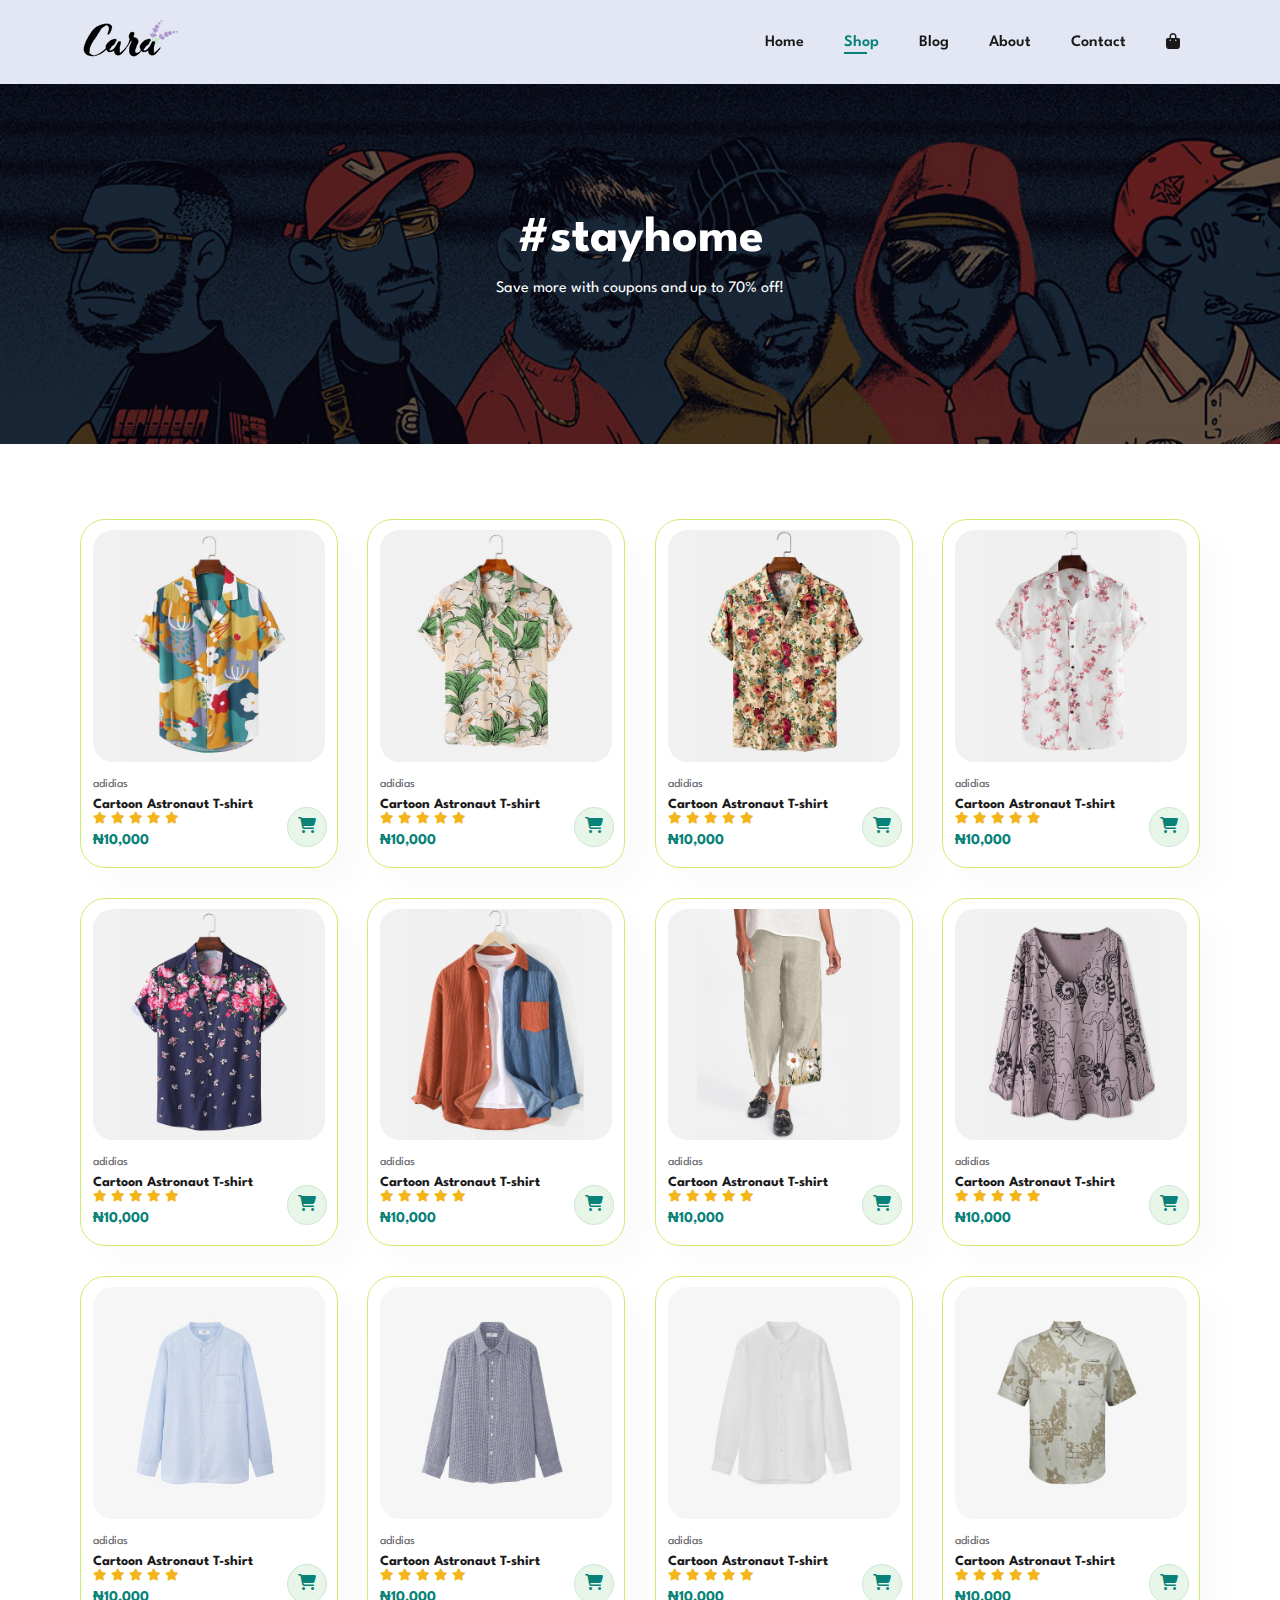
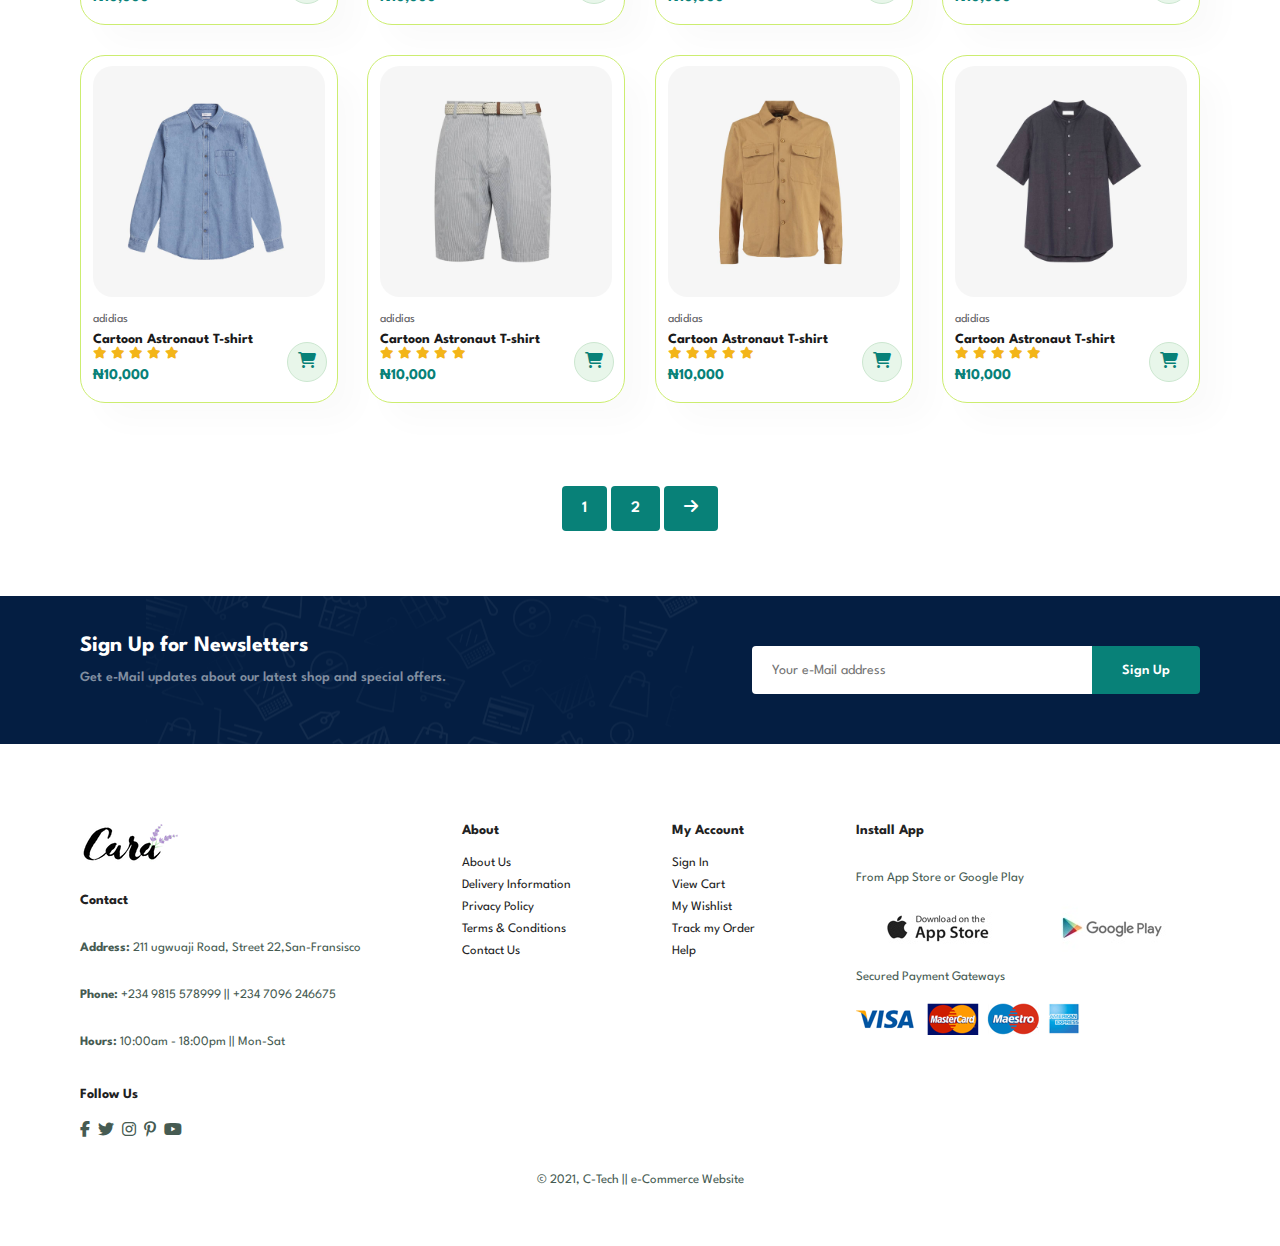
<file: Second e-Commerce website - Copy/shop.html>
<!DOCTYPE html>
<html lang="en">
<head>
    <meta charset="UTF-8">
    <meta http-equiv="X-UA-Compatible" content="IE=edge">
    <meta name="viewport" content="width=device-width, initial-scale=1.0">
    <title>e-Comm Website</title>
    <link rel="stylesheet" href="style.css">
    <link rel="stylesheet" href="https://cdnjs.cloudflare.com/ajax/libs/font-awesome/6.4.0/css/all.min.css">
</head>
<body>
    <secion id="header">
     <a href="#"><img src="images/logo ecom.png" class="logo" alt=""></a>

     <div>
        <ul id="navbar">
            <li><a href="index.html">Home</a></li>
            <li><a class="active" href="shop.html">Shop</a></li>
            <li><a href="blog.html">Blog</a></li>
            <li><a href="about.html">About</a></li>
            <li><a href="contact.html">Contact</a></li>
            <li><a id="lg-bag" href="cart.html"><i class="fa-solid fa-shopping-bag"></i></a></li>
            <a href="#" id="close"><i class="fa fa-times"></i></a>
        </ul>
     </div>
     <div id="mobile">
        <a href=""><i class="fa-solid fa-shopping-bag" class="shopping-bag"></i></a>
        <i class="fa fa-bars" id="bar"></i>
     </div>
    </secion>

    <section id="page-header">
        <h2>#stayhome</h2>
        <p>Save more with coupons and up to 70% off!</p>
    </section>

    <section id="product-1" class="section-p1"> 
        <div class="pro-container">
            <div class="pro">
                <img src="images/f1 p.jpg" alt="">
                <div class="des">
                    <span>adidias</span>
                    <h5>Cartoon Astronaut T-shirt</h5>
                    <div class="star">
                        <i class="fa fa-star"></i>
                        <i class="fa fa-star"></i>
                        <i class="fa fa-star"></i>
                        <i class="fa fa-star"></i>
                        <i class="fa fa-star"></i>
                    </div>
                    <h4>&#8358;10,000</h4>
                </div>
                <a href="#"><i class="fa fa-shopping-cart"></i></a>
            </div>
            <div class="pro">
                <img src="images/f2p.jpg" alt="">
                <div class="des">
                    <span>adidias</span>
                    <h5>Cartoon Astronaut T-shirt</h5>
                    <div class="star">
                        <i class="fa fa-star"></i>
                        <i class="fa fa-star"></i>
                        <i class="fa fa-star"></i>
                        <i class="fa fa-star"></i>
                        <i class="fa fa-star"></i>
                    </div>
                    <h4>&#8358;10,000</h4>
                </div>
                <a href="#"><i class="fa fa-shopping-cart"></i></a>
            </div>
            <div class="pro">
                <img src="images/f3 p.jpg" alt="">
                <div class="des">
                    <span>adidias</span>
                    <h5>Cartoon Astronaut T-shirt</h5>
                    <div class="star">
                        <i class="fa fa-star"></i>
                        <i class="fa fa-star"></i>
                        <i class="fa fa-star"></i>
                        <i class="fa fa-star"></i>
                        <i class="fa fa-star"></i>
                    </div>
                    <h4>&#8358;10,000</h4>
                </div>
                <a href="#"><i class="fa fa-shopping-cart"></i></a>
            </div>
            <div class="pro">
                <img src="images/f4p.jpg" alt="">
                <div class="des">
                    <span>adidias</span>
                    <h5>Cartoon Astronaut T-shirt</h5>
                    <div class="star">
                        <i class="fa fa-star"></i>
                        <i class="fa fa-star"></i>
                        <i class="fa fa-star"></i>
                        <i class="fa fa-star"></i>
                        <i class="fa fa-star"></i>
                    </div>
                    <h4>&#8358;10,000</h4>
                </div>
                <a href="#"><i class="fa fa-shopping-cart"></i></a>
            </div>
            <div class="pro">
                <img src="images/f5o.jpg" alt="">
                <div class="des">
                    <span>adidias</span>
                    <h5>Cartoon Astronaut T-shirt</h5>
                    <div class="star">
                        <i class="fa fa-star"></i>
                        <i class="fa fa-star"></i>
                        <i class="fa fa-star"></i>
                        <i class="fa fa-star"></i>
                        <i class="fa fa-star"></i>
                    </div>
                    <h4>&#8358;10,000</h4>
                </div>
                <a href="#"><i class="fa fa-shopping-cart"></i></a>
            </div>
            <div class="pro">
                <img src="images/f6p.jpg" alt="">
                <div class="des">
                    <span>adidias</span>
                    <h5>Cartoon Astronaut T-shirt</h5>
                    <div class="star">
                        <i class="fa fa-star"></i>
                        <i class="fa fa-star"></i>
                        <i class="fa fa-star"></i>
                        <i class="fa fa-star"></i>
                        <i class="fa fa-star"></i>
                    </div>
                    <h4>&#8358;10,000</h4>
                </div>
                <a href="#"><i class="fa fa-shopping-cart"></i></a>
            </div>
            <div class="pro">
                <img src="images/f7p.jpg" alt="">
                <div class="des">
                    <span>adidias</span>
                    <h5>Cartoon Astronaut T-shirt</h5>
                    <div class="star">
                        <i class="fa fa-star"></i>
                        <i class="fa fa-star"></i>
                        <i class="fa fa-star"></i>
                        <i class="fa fa-star"></i>
                        <i class="fa fa-star"></i>
                    </div>
                    <h4>&#8358;10,000</h4>
                </div>
                <a href="#"><i class="fa fa-shopping-cart"></i></a>
            </div>
            <div class="pro">
                <img src="images/f8p.jpg" alt="">
                <div class="des">
                    <span>adidias</span>
                    <h5>Cartoon Astronaut T-shirt</h5>
                    <div class="star">
                        <i class="fa fa-star"></i>
                        <i class="fa fa-star"></i>
                        <i class="fa fa-star"></i>
                        <i class="fa fa-star"></i>
                        <i class="fa fa-star"></i>
                    </div>
                    <h4>&#8358;10,000</h4>
                </div>
                <a href="#"><i class="fa fa-shopping-cart"></i></a>
            </div>
            <div class="pro">
                <img src="images/n1.jpg" alt="">
                <div class="des">
                    <span>adidias</span>
                    <h5>Cartoon Astronaut T-shirt</h5>
                    <div class="star">
                        <i class="fa fa-star"></i>
                        <i class="fa fa-star"></i>
                        <i class="fa fa-star"></i>
                        <i class="fa fa-star"></i>
                        <i class="fa fa-star"></i>
                    </div>
                    <h4>&#8358;10,000</h4>
                </div>
                <a href="#"><i class="fa fa-shopping-cart"></i></a>
            </div>
            <div class="pro">
                <img src="images/n2.jpg" alt="">
                <div class="des">
                    <span>adidias</span>
                    <h5>Cartoon Astronaut T-shirt</h5>
                    <div class="star">
                        <i class="fa fa-star"></i>
                        <i class="fa fa-star"></i>
                        <i class="fa fa-star"></i>
                        <i class="fa fa-star"></i>
                        <i class="fa fa-star"></i>
                    </div>
                    <h4>&#8358;10,000</h4>
                </div>
                <a href="#"><i class="fa fa-shopping-cart"></i></a>
            </div>
            <div class="pro">
                <img src="images/n3.jpg" alt="">
                <div class="des">
                    <span>adidias</span>
                    <h5>Cartoon Astronaut T-shirt</h5>
                    <div class="star">
                        <i class="fa fa-star"></i>
                        <i class="fa fa-star"></i>
                        <i class="fa fa-star"></i>
                        <i class="fa fa-star"></i>
                        <i class="fa fa-star"></i>
                    </div>
                    <h4>&#8358;10,000</h4>
                </div>
                <a href="#"><i class="fa fa-shopping-cart"></i></a>
            </div>
            <div class="pro">
                <img src="images/n4.jpg" alt="">
                <div class="des">
                    <span>adidias</span>
                    <h5>Cartoon Astronaut T-shirt</h5>
                    <div class="star">
                        <i class="fa fa-star"></i>
                        <i class="fa fa-star"></i>
                        <i class="fa fa-star"></i>
                        <i class="fa fa-star"></i>
                        <i class="fa fa-star"></i>
                    </div>
                    <h4>&#8358;10,000</h4>
                </div>
                <a href="#"><i class="fa fa-shopping-cart"></i></a>
            </div>
            <div class="pro">
                <img src="images/n5.jpg" alt="">
                <div class="des">
                    <span>adidias</span>
                    <h5>Cartoon Astronaut T-shirt</h5>
                    <div class="star">
                        <i class="fa fa-star"></i>
                        <i class="fa fa-star"></i>
                        <i class="fa fa-star"></i>
                        <i class="fa fa-star"></i>
                        <i class="fa fa-star"></i>
                    </div>
                    <h4>&#8358;10,000</h4>
                </div>
                <a href="#"><i class="fa fa-shopping-cart"></i></a>
            </div>
            <div class="pro">
                <img src="images/n6.jpg" alt="">
                <div class="des">
                    <span>adidias</span>
                    <h5>Cartoon Astronaut T-shirt</h5>
                    <div class="star">
                        <i class="fa fa-star"></i>
                        <i class="fa fa-star"></i>
                        <i class="fa fa-star"></i>
                        <i class="fa fa-star"></i>
                        <i class="fa fa-star"></i>
                    </div>
                    <h4>&#8358;10,000</h4>
                </div>
                <a href="#"><i class="fa fa-shopping-cart"></i></a>
            </div>
            <div class="pro">
                <img src="images/n7.jpg" alt="">
                <div class="des">
                    <span>adidias</span>
                    <h5>Cartoon Astronaut T-shirt</h5>
                    <div class="star">
                        <i class="fa fa-star"></i>
                        <i class="fa fa-star"></i>
                        <i class="fa fa-star"></i>
                        <i class="fa fa-star"></i>
                        <i class="fa fa-star"></i>
                    </div>
                    <h4>&#8358;10,000</h4>
                </div>
                <a href="#"><i class="fa fa-shopping-cart"></i></a>
            </div>
            <div class="pro">
                <img src="images/n8.jpg" alt="">
                <div class="des">
                    <span>adidias</span>
                    <h5>Cartoon Astronaut T-shirt</h5>
                    <div class="star">
                        <i class="fa fa-star"></i>
                        <i class="fa fa-star"></i>
                        <i class="fa fa-star"></i>
                        <i class="fa fa-star"></i>
                        <i class="fa fa-star"></i>
                    </div>
                    <h4>&#8358;10,000</h4>
                </div>
                <a href="#"><i class="fa fa-shopping-cart"></i></a>
            </div>
        </div>
    </section>

    <section id="pagination" class="section-p1">
        <a href="#">1</a>
        <a href="#">2</a>
        <a href="#"><i class="fa fa-arrow-right"></i></a>
    </section>

    <section id="newsletter" class="section-p1 section-m1">
        <div class="news-text">
            <h4>Sign Up for Newsletters</h4>
            <p>Get e-Mail updates about our latest shop and special offers.</p>
        </div>
        <div class="form">
            <input type="text" placeholder="Your e-Mail address">
            <button class="normal">Sign Up</button>
        </div>
    </section>

    <footer class="section-p1">
        <div class="col">
            <img src="images/logo ecom.png" class="logo" alt="">
            <h4>Contact</h4>
            <p><strong>Address:</strong> 211 ugwuaji Road, Street 22,San-Fransisco</p>
            <p><strong>Phone:</strong> +234 9815 578999 || +234 7096 246675</p>
            <p><strong>Hours:</strong> 10:00am - 18:00pm || Mon-Sat</p>
            <div class="follow">
                <h4>Follow Us</h4>
                <div class="icon">
                    <i class="fab fa-facebook-f"></i>
                    <i class="fab fa-twitter"></i>
                    <i class="fab fa-instagram"></i>
                    <i class="fab fa-pinterest-p "></i>
                    <i class="fab fa-youtube"></i>
                </div>
            </div>
        </div>
        <div class="col">
            <h4>About</h4>
            <a href="">About Us</a>
            <a href="">Delivery Information</a>
            <a href="">Privacy Policy</a>
            <a href="">Terms & Conditions</a>
            <a href="">Contact Us</a>
        </div>
        <div class="col">
            <h4>My Account</h4>
            <a href="">Sign In</a>
            <a href="">View Cart</a>
            <a href="">My Wishlist</a>
            <a href="">Track my Order</a>
            <a href="">Help</a>
        </div>
        <div class="col-install">
            <h4>Install App</h4>
            <p>From App Store or Google Play</p>
            <div class="row">
                <img src="images/app.jpg" alt="">
                <img src="images/play.jpg" alt="">
            </div>
            <p>Secured Payment Gateways</p>
            <img src="images/pay.png" alt="">
        </div>
        <div class="copy-right">
            <p>&#169 2021, C-Tech || e-Commerce Website</p>
        </div>
    </footer>

    <script src="script.js"></script>
</body>
</html>
</file>
<file: Second e-Commerce website - Copy/style.css>
@import url('https://fonts.googleapis.com/css2?family=Spartan:wght@500&family=Lato:wght@900&display=swap');
*{
    margin: 0;
    padding: 0;
    box-sizing: border-box;
    font-family:'Spartan','Segoe UI', Tahoma, Geneva, Verdana, sans-serif;
}
h1{
    font-size: 50px;
    line-height: 64px;
    color: #222;
}
h2{
    font-size: 50px;
    line-height: 54px;
    color: #222;
}
h4{
    font-size: 20px;
    color: #222;
}
h6{
    font-weight: 700;
    font-size: 12px;
}
p{
    font-size: 16px;
    color: #465b52;
    margin: 15px 0 20px 0;
}
.section-p1{
    padding: 40px 80px;
}
.section-m1{
    margin: 40px 0;
}
body{
    width: 100%;
}
/* Header Start */
#header{
    display: flex;
    align-items: center;
    justify-content: space-between;
    padding: 20px 80px;
    background: #e3e6f3;
    box-shadow: 0 5px 15px rgba(0, 0, 0, 0.06);
    z-index: 999;
    position: sticky;
    top: 0;
    left: 0;
}
#navbar{
    display: flex;
    align-items: center;
    justify-content: center;
}
#navbar li{
    list-style: none;
    padding: 0 20px;
    position: relative;
}
#navbar.active{
    right: 0px;
}
#navbar li a{
    text-decoration: none;
    font-size: 16px;
    font-weight: 600;
    color: #1a1a1a;
    transition: 0.3s ease-in;
}
#mobile{
    display: none;
    align-items: center;
}
#navbar li a:hover,
#navbar li a.active{
    color: #088178;
}
#navbar li a.active::after,
#navbar li a:hover::after{
    content: "";
    width: 30%;
    height: 2px;
    background: #088178;
    position: absolute;
    bottom: -4px;
    left: 20px;
}
/* Home Page */
#hero{
    background-image: url(images/hero4.png);
    height: 90vh;
    width: 100%;
    display: flex;
    background-position: top 25% right 0;
    padding: 0 80px;
    flex-direction: column;
    align-items: flex-start;
    justify-content: center; 
}
#hero h4{
    padding-bottom: 15px;
    
}
#hero h1{
    color: #088178;
}
#hero button{
    background-image: url(images/button.png);
    background-color: transparent;
    color: #088178;
    border: 0;
    padding: 14px 80px 14px 65px;
    background-repeat: no-repeat;
    cursor: pointer;
    font-weight: 700;
}
#feature{
    display: flex;
    align-items: center;
    justify-content: space-between;
    flex-wrap: wrap;
}
#feature .fe-box{
    width: 180px;
    text-align: center;
    padding: 25px 15px;
    box-shadow: 20px 20px 34px rgba(0, 0, 0, 0.03);
    border: 1px solid #cce7d0;
    border-radius: 4px;
}
#feature .fe-box:hover{
    box-shadow: 10px 10px 54px rgba(0, 0, 0, 0.09);
}
#feature .fe-box:nth-child(1) h6{
    background-color: #dbf4f6;
}
#feature .fe-box:nth-child(2) h6{
    background-color: #f8e7f1;
}
#feature .fe-box:nth-child(3) h6{
    background-color: #cdebbc;
}
#feature .fe-box:nth-child(4) h6{
    background-color: #deeef1;
}
#feature .fe-box:nth-child(5) h6{
    background-color: #e3ddf4;
}
#feature .fe-box:nth-child(6) h6{
    background-color: #f6e5db;
}
#feature .fe-box h6{
    display: inline-block;
    padding: 9px 8px 6px 8px;
    line-height: 1;
    border-radius: 4px;
    color: #088178;
    background-color: #fddde4;
}
#feature .fe-box img{
   width: 100%;
   margin-bottom: 10px; 
}
#product-1{
   text-align: center;
}
.pro-container{
    display: flex;
    justify-content: space-between;
    padding-top: 20px;
    flex-wrap: wrap;
}
#product-1 .pro{
   width: 23%;
   min-width: 250px;
   padding: 10px 12px;
   border: 1px solid #cced70;
   border-radius: 25px;
   cursor: pointer;
   box-shadow: 20px 20px 30px rgba(0, 0, 0, 0.02);
   margin: 15px 0;
   transition: 0.2s ease;
   position: relative;
}
#product-1 .pro:hover{
    box-shadow: 20px 20px 30px rgba(0, 0, 0, 0.09);
    transform: translateY(-10px);
}
#product-1 .pro img{
    width: 100%;
    border-radius: 20px;
}
#product-1 .pro .des{
    text-align: start;
    padding: 10px 0;
}
#product-1 .pro .des span{
    color: #606063;
    font-size: 12px;
}
#product-1 .pro .des h5{
    padding-top: 7px;
    color: #1a1a1a;
    font-size: 14px;
}
#product-1 .pro .des i{
    font-size: 12px;
    color:rgb(243, 181, 25);
}
#product-1 .pro .des h4{
    padding-top: 7px;
    font-size: 15px;
    font-weight: 700;
    color: #088178;
}
#product-1 .pro a{
    width: 40px;
    height: 40px;
    line-height: 40px;
    border-radius: 50px;
    background-color: #e8f6ea;
    font-weight: 500;
    color: #088178;
    border: 1px solid #cce7d0;
    position: absolute;
    bottom: 20px;
    right: 10px;
}
#banner{
    align-items: center;
    flex-direction: column;
    justify-content: center;
    text-align: center;
    display: flex;
    background-image: url(images/b2.jpg);
    width: 100%;
    height: 40vh;
    background-size: cover;
    background-position: center;
}
#banner h4{
    color: #fff;
    font-size: 16px;
}
#banner h2{
    color: #fff;
    font-size:30px;
    padding: 10px 0;
}
.banner i{
    display: none;
}
#banner h2 span{
    color: #088178;
}
button.normal{
    font-size: 14px;
    font-weight: 600;
    padding: 15px 30px;
    color: #000;
    background-color: #fff;
    border-radius: 4px;
    cursor: pointer;
    border: none;
    outline: none;
    transition: 0.2s;
}
button.white{
    font-size: 13px;
    font-weight: 600;
    padding: 11px 18px;
    color: #fff;
    background-color: transparent !important;
    border-radius: 4px;
    cursor: pointer;
    border: 1px solid #fff;
    outline: none;
    transition: 0.2s;
}
#banner button:hover{
    background: #088178;
    color: #fff;
}
#sm-banner{
    display: flex;
    justify-content: space-between;
    flex-wrap: wrap;
}
#sm-banner .banner-box{
    align-items: center;
    flex-direction: column;
    justify-content: center;
    align-items: flex-start;
    padding: 30px;
    display: flex;
    background-image: url(images/b17.jpg);
    min-width: 580px;
    height: 50vh;
    background-size: cover;
    background-position: center;
    border-radius: 20px;
}
#sm-banner h4{
    color: #fff;
    font-size: 20px;
    font-weight: 300;
}
#sm-banner h2{
    color: #fff;
    font-size: 28px;
    font-weight: 800;
}
#sm-banner span{
    color: #fff;
    font-size: 14px;
    font-weight: 300;
    padding-bottom: 15px;
}
#sm-banner .banner-box:hover button{
    border: 1px solid #088178;
}
#sm-banner .banner-box-2{
    background-image: url(images/b10.jpg);
}
#banner-3{
    display: flex;
    justify-content: space-between;
    flex-wrap: wrap;
    padding: 0 80px;
}
#banner-3 .banner-box{
    align-items: center;
    flex-direction: column;
    justify-content: center;
    align-items: flex-start;
    padding: 20px;
    display: flex;
    background-image: url(images/b7.jpg);
    min-width: 30%;
    height: 30vh;
    background-size: cover;
    margin-bottom: 20px;
    background-position: center;
    border-radius: 20px;
}
#banner-3 .banner-box-2{
    background-image: url(images/b4.jpg);
    background-color: black;
    opacity: 1;
}

#banner-3 .banner-box-3{
    background-image: url(images/b18.jpg);
}
#banner-3 h2{
    color: #fff;
    font-weight: 900;
    font-size: 25px;
}
#banner-3 h4{
    color: #cce7d0;
    font-weight: 500;
    font-size: 22px;
}
#newsletter{
    display: flex;
    justify-content: space-between;
    flex-wrap: wrap;
    align-items: center;
    background-image: url(images/b14.png);
    background-repeat: no-repeat;
    background-position: 20% 30%;
    background-color: #041e42;
}
#newsletter h4{
    font-size: 22px;
    font-weight: 700;
    color: #fff;
}
#newsletter p{
    font-size: 14px;
    font-weight: 600;
    color: #818ea0;
}
#newsletter p span{
    color: #ffbd27;
}
#newsletter .form{
    display: flex;
    width: 40%;
}
#newsletter input{
    height: 3rem;
    padding: 0 1.2rem;
    font-size: 14px;
    width: 100%;
    border: 1px solid transparent;
    border-radius: 4px;
    outline: none;
    border-top-right-radius: 0;
    border-bottom-right-radius: 0;
}
#newsletter button{
    background: #088178;
    color: #fff;
    white-space: nowrap;
    border-top-left-radius: 0;
    border-bottom-left-radius: 0;
}
footer{
    display: flex;
    flex-wrap: wrap;
    justify-content: space-between;
}
footer .col{
    display: flex;
    flex-direction: column;
    margin-bottom: 20px;
    align-items: flex-start;
}

footer .logo{
   margin-bottom: 30px;
}
footer h4{
    font-size: 14px;
    padding-bottom: 20px;
}
footer p{
    font-size: 13px;
    padding-bottom: 0 0 8px 0;
}
footer a{
    font-size: 13px;
    text-decoration: none;
    color: #222;
    margin-bottom: 10px;
}
footer .follow{
    margin-top: 20px;
}
footer .follow i{
    color: #465b52;
    padding-right: 4px;
    cursor: pointer;
}
footer .install .row img{
    border: 1px solid #088178;
    border-radius: 6px;
}
footer .install img{
    margin: 10px 0 15px 0;
}
footer .follow i:hover,
footer a:hover{
    color: #088178;
}
footer .copy-right{
    width: 100%;
    text-align: center;
}
#close{
    display: none;
}

/* Shop Section */
#page-header{
    background-image: url(images/b1.jpg);
    width: 100%;
    height: 40vh;
    background-size: cover;
    display: flex;
    justify-content: center;
    text-align: center;
    flex-direction: column;
    padding: 40px;
}
#page-header h2,
#page-header p{
   color: #fff;
}
#pagination{
    text-align: center;
}
#pagination a{
    text-decoration: none;
    background-color: #088178;
    padding: 15px 20px;
    border-radius: 4px;
    color: #fff;
    font-weight: 600;
}
#pagination a i{
    font-size: 16px;
    font-weight: 600;
}

/* Single Product */
#pro-details{
    display: flex;
    margin-top: 20px;
}
#pro-details .single-pro-image{
    width: 40%;
    margin-right: 50px;
}
.small-image-group{
    display: flex;
    justify-content: space-between;
}
.small-img-col{
    flex-basis: 24%;
    cursor: pointer;
}
#pro-details .single-pro-details{
    width: 50%;
    padding-top: 30px;
}
#pro-details .single-pro-details h4{
    padding: 40px 0 20px 0;
}
#pro-details .single-pro-details h2{
    font-size: 26px;
}
#pro-details .single-pro-details select{
    display: block;
    padding: 5px 10px;
    margin-bottom: 10px;
}
#pro-details .single-pro-details input{
    width: 50px;
    height: 47px;
    padding-left: 10px;
    font-size: 16px;
    margin-right: 10px;
}
#pro-details .single-pro-details input:focus{
    outline: none;
}
#pro-details .single-pro-details button{
    background: #088178;
    color: #fff;
}
#pro-details .single-pro-details span{
    line-height: 25px;
}

/* Blog Page */
#page.header .blog-header{
    background-image: url(images/b19.jpg);
}
#blog{
    padding: 150px 150px 0 150px;
}


/* Media Queries */
@media (max-width:799px){
    .section-p1{
        padding: 40px 40px;
    }
    #navbar{
        display: flex;
        align-items: flex-start;
        flex-direction: column;
        justify-content: flex-start;
        position: fixed;
        top: 0;
        right: -300px;
        height: 100vh;
        width: 300px;
        background-color: #e3e6f3;
        box-shadow: 0 40px 60px rgba(0, 0, 0, 0.1);
        padding: 80px 0 0 10px;
        transition: 0.3s ease;
    }
    #navbar li{
        margin-bottom: 25px;
    }
   
    #mobile i{
        color: #1a1a1a;
        font-size: 24px;
        padding-left: 20px;
    }
    #mobile{
        display: flex;
        align-items: center;
    }
    /* .mobile{
        display: none;
    } */
    #close{
        display: initial;
        position: absolute;
        top: 30px;
        left: 30px;
        color: #222;
        font-size: 24px;
    }
    #lg-bag{ 
        display: none;
    }
    #hero{
        height: 70vh;
        padding: 0 80px;
        background-position: top 30% right 30% ;
    }
    #feature{
        justify-content: center;
    }
    #feature .fe-box{
        margin: 15px 15px;
    }
    #product-1 .pro-container{
        justify-content: center;
    }
    #product-1 .pro{
        margin: 15px;
    }
    #sm-banner .banner-box{
        min-width: 100%;
        height: 50vh;
        padding: 30px;
    }
    #banner-3{
        padding: 0 40px;
    }
    #banner-3 .banner-box{
        width: 28%;
    }
    #newsletter .form{
        width: 70%;
    }
}
@media(max-width:477px){
    .section-p1{
        padding: 20px;
    }
    #header{
        padding: 10px 30px;
    }
    h1{
        font-size: 38px;
    }
    h2{
        font-size: 32px;
    }
    #hero{
        padding: 0 20px;
        background-position: 55%;
    }
    #feature{
        justify-content: space-between;
    }
    #feature .fe-box{
        width: 155px;
        margin: 0 0 15px 0;
    }
    #product .pro{
        width: 100%;
    }
    #banner{
        height: 40vh;
    }
    #sm-banner .banner-box{
        height: 40vh;
    }
    /* #sm-banner .banner-box-2{
        height: 20;
    } */
    #banner-3{
        padding: 0 20px;
    }
    #banner-3 .banner-box{
        width: 100%;
    }
    #newsletter{
        padding: 40px 20px;
    }
    #newsletter .form{
       width: 100%;
    }
    footer .copy-right{
        text-align: start;
    }
}
</file>
